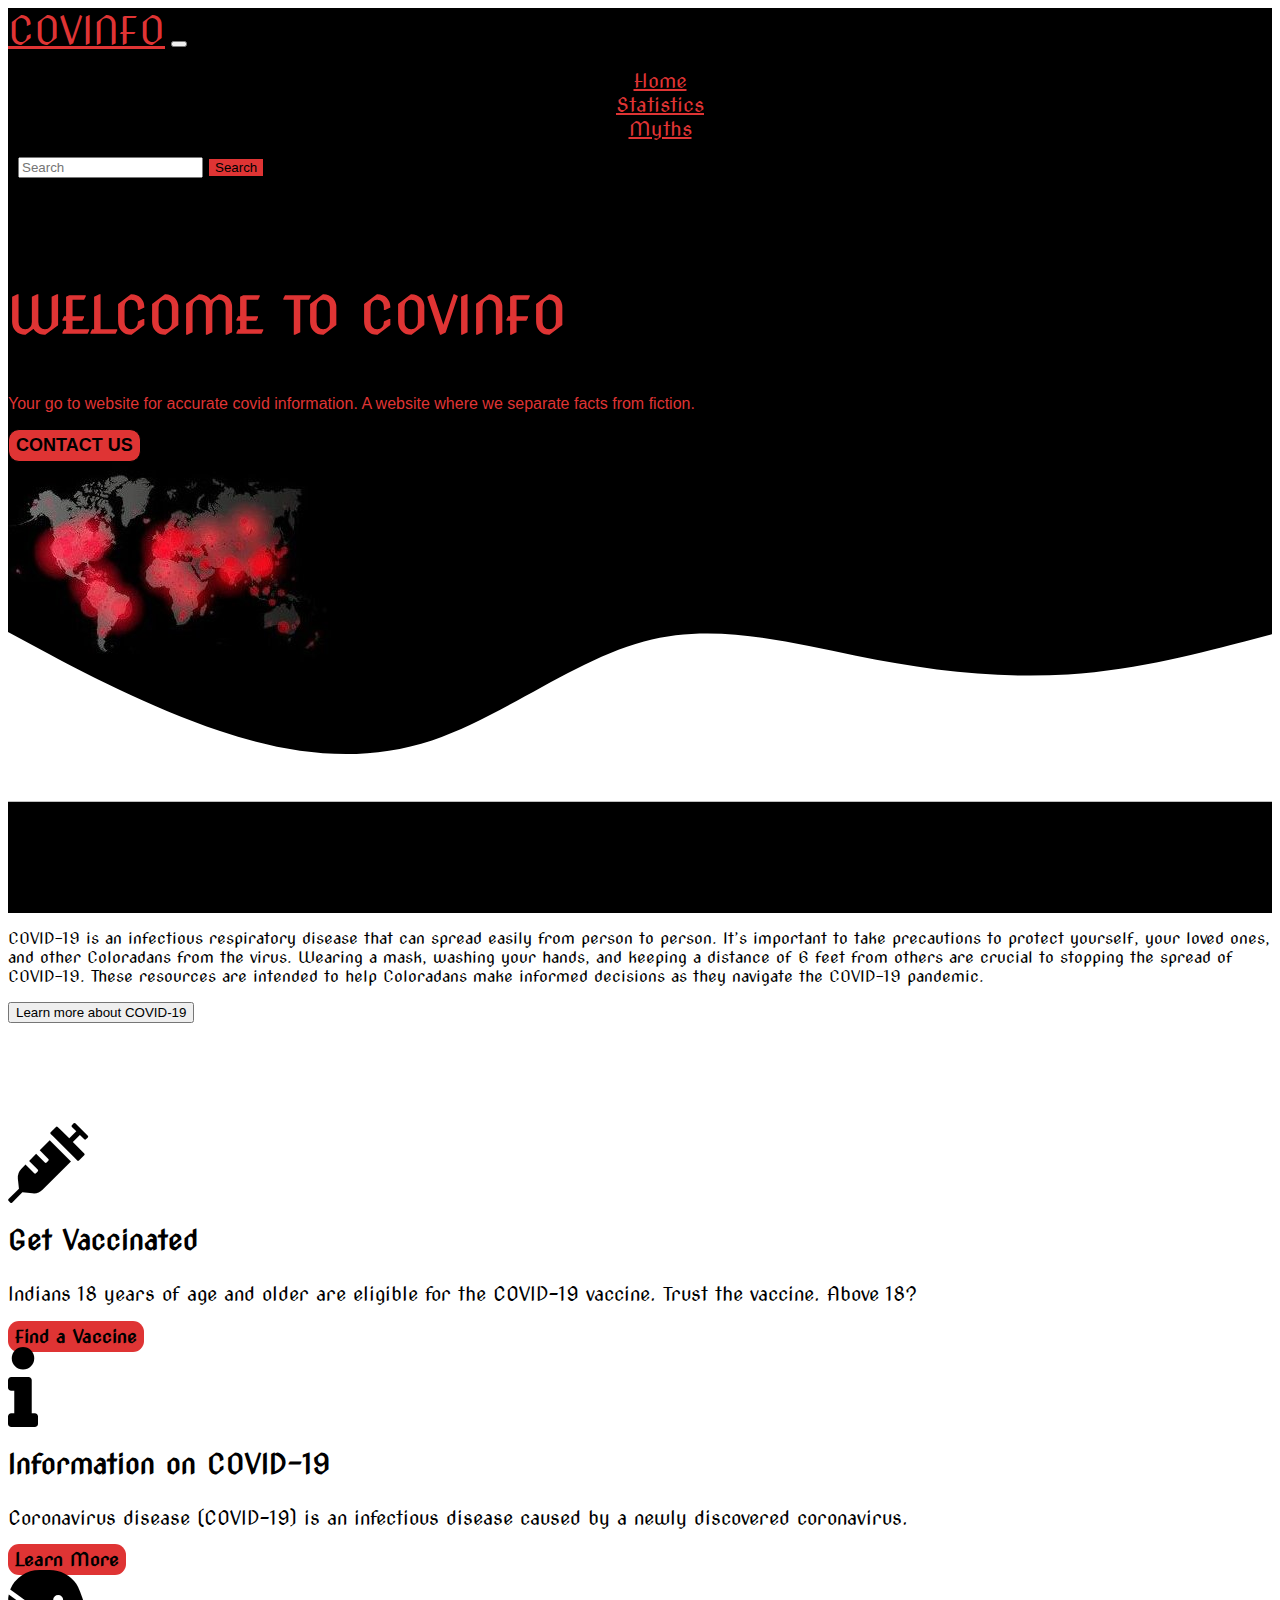
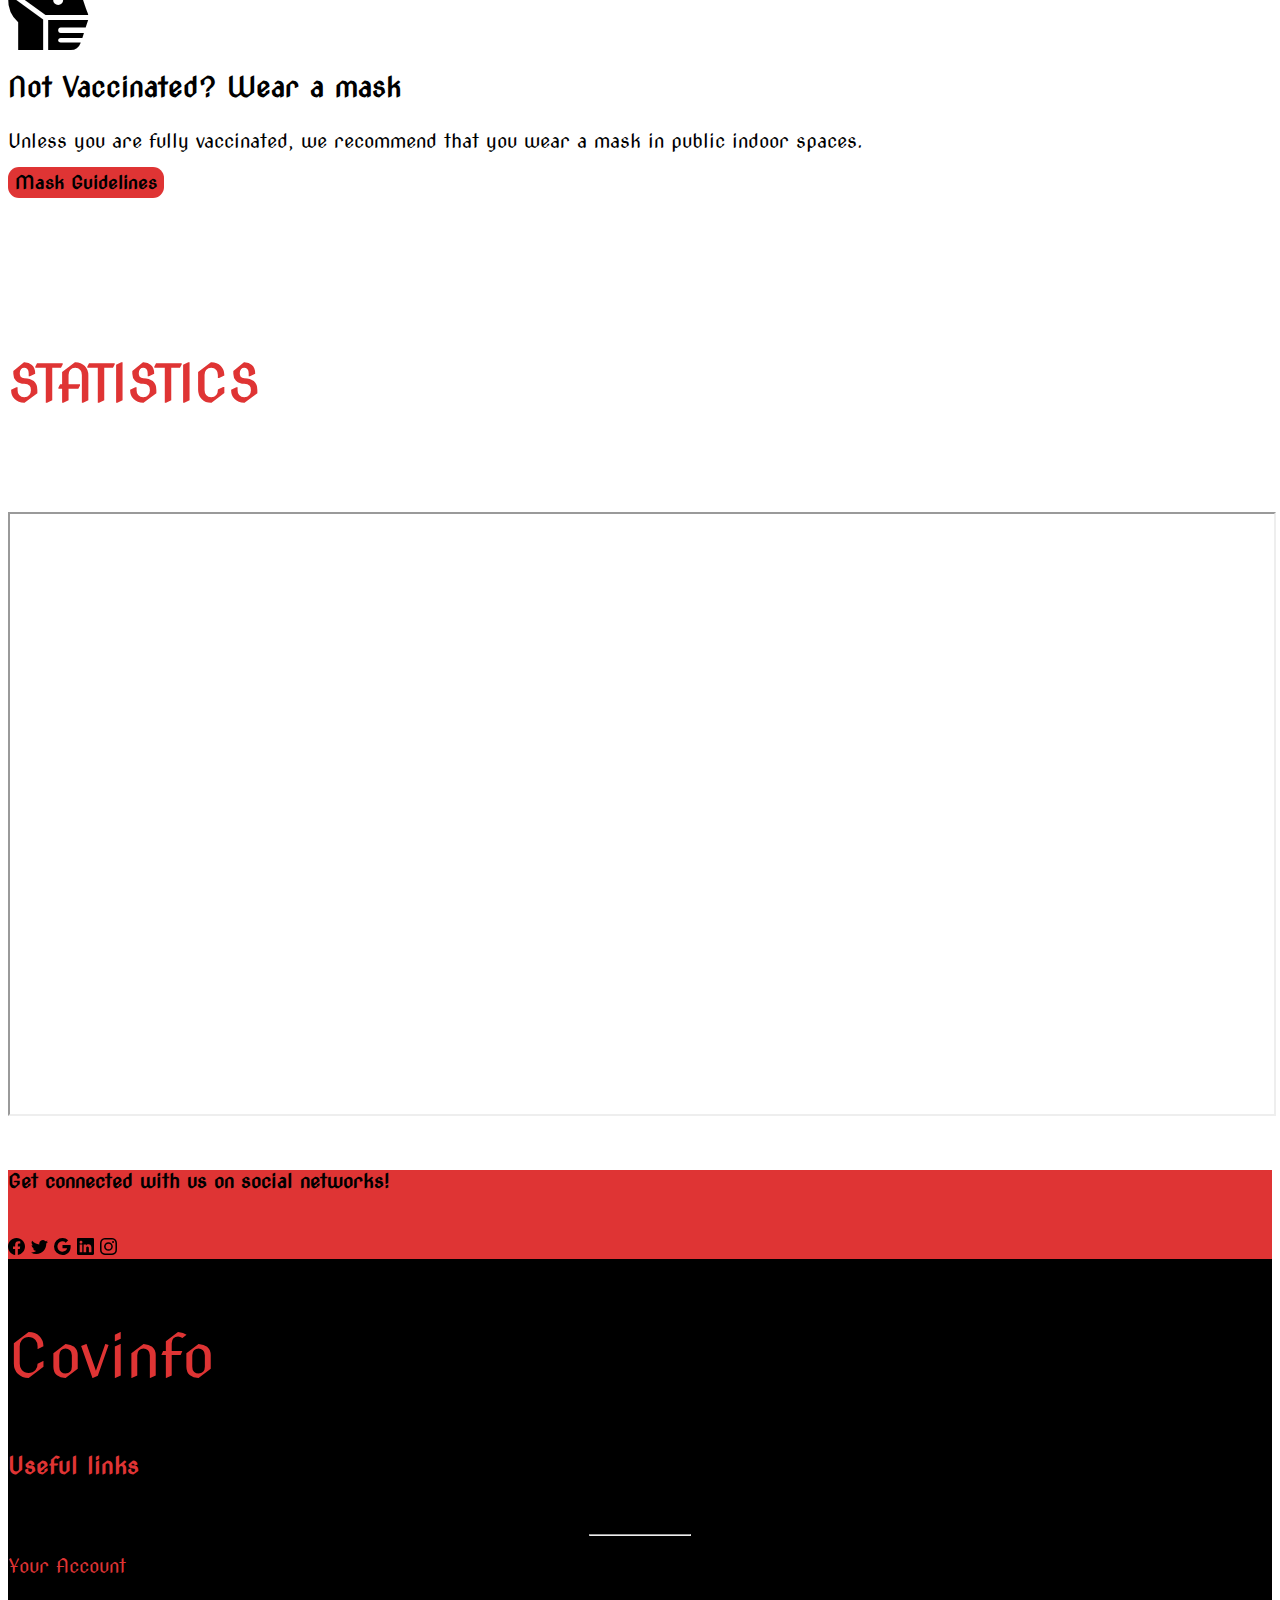
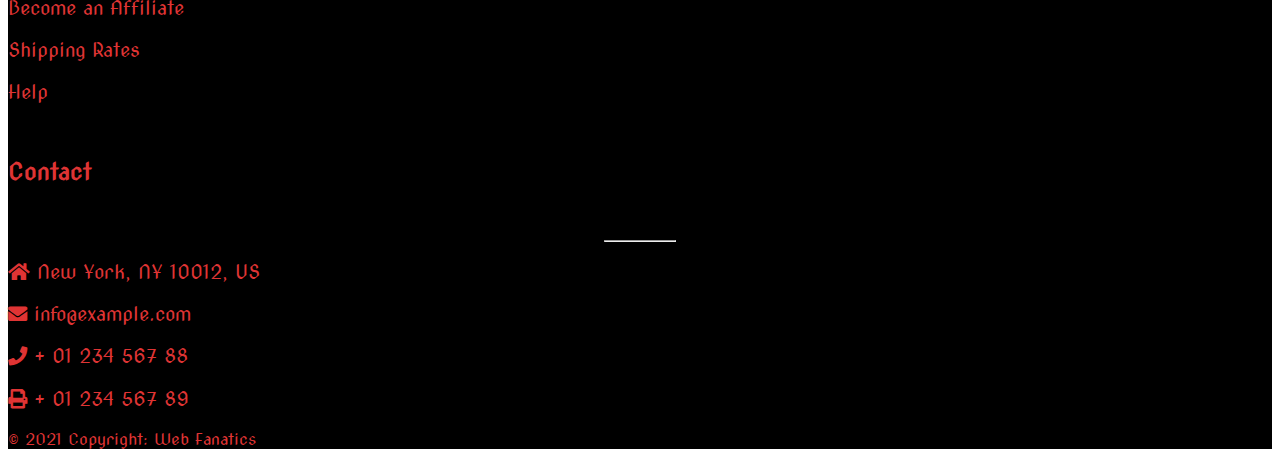
<file: index.html>
<!DOCTYPE html>
<html lang="en">

<head>
  <meta charset="UTF-8">
  <meta name="viewport" content="width=device-width, initial-scale=1.0">
  <meta http-equiv="X-UA-Compatible" content="ie=edge">

  <link href="https://cdn.jsdelivr.net/npm/bootstrap@5.0.1/dist/css/bootstrap.min.css" rel="stylesheet"
    integrity="sha384-+0n0xVW2eSR5OomGNYDnhzAbDsOXxcvSN1TPprVMTNDbiYZCxYbOOl7+AMvyTG2x" crossorigin="anonymous">
  <!-- Bootstrap CSS Style Sheet -->

  <link rel="preconnect" href="https://fonts.googleapis.com">
  <link rel="preconnect" href="https://fonts.gstatic.com" crossorigin>
  <link href="https://fonts.googleapis.com/css2?family=Nova+Cut&display=swap" rel="stylesheet">
  <link href="./fontawesome/css/all.min.css" rel="stylesheet">

  <title>COVINFO</title>
  <link rel="stylesheet" href="css/styles.css">
</head>

<body>
  <nav id="complete-nav" class="navbar navbar-expand-lg navbar-light bg-light">
    <div id="nav-container" class="container-fluid">
      <!-- <img class="logo"
            src="img/coronavirus.jpg"> -->
      <a class="nav-brand navbar-brand" href="#">COVINFO</a>
      <button class="navbar-toggler" type="button" data-bs-toggle="collapse" data-bs-target="#navbarSupportedContent"
        aria-controls="navbarSupportedContent" aria-expanded="false" aria-label="Toggle navigation">
        <span class="navbar-toggler-icon"></span>
      </button>
      <div class="collapse navbar-collapse justify-content-end" id="navbarSupportedContent">
        <ul id="nav-list" class="navbar-nav">
          <li class="nav-item">
            <a class="nav-link active" aria-current="page" href="#">Home</a>
          </li>
          <li class="nav-item">
            <a class="nav-link" href="#">Statistics</a>
          </li>
          <li class="nav-item">
            <a class="nav-link" href="./myths.html">Myths</a>
          </li>
        </ul>
        <form id="search-bar" class="d-flex bootstrap-overrides">
          <input class="form-control me-2" type="search" placeholder="Search" aria-label="Search">
          <button class="btn btn-outline-success" type="submit">Search</button>
        </form>
      </div>
    </div>
  </nav>

  <!-- Main Content -->
  <section id="banner" style="background-color: black;">
    <div class="container">
      <div class="row">
        <div class="col-md-6">
          <p class="title text-center">WELCOME TO COVINFO</p>
          <p class="text-center" style="font-family: Arial, Helvetica, sans-serif;">Your go to website for accurate
            covid information. A website where we separate facts from fiction.</p>
          <div class="text-center">
            <button class="bannerbtn">CONTACT US</button>
          </div>
        </div>
        <div class="col-md-6 bannerimg">
          <div class="one text-center">
            <div class="two px-2 "></div>
            <img src="./bannerimg1.jpg" alt="" class="image-fluid">
          </div>
        </div>
      </div>
    </div>
    </div>
  </section>
  <div class="d-none d-md-block">
    <svg xmlns="http://www.w3.org/2000/svg" viewBox="0 0 1440 320" class="wave">
      <path fill="#fff" fill-opacity="1"
        d="M0,128L40,149.3C80,171,160,213,240,240C320,267,400,277,480,250.7C560,224,640,160,720,138.7C800,117,880,139,960,154.7C1040,171,1120,181,1200,176C1280,171,1360,149,1400,138.7L1440,128L1440,320L1400,320C1360,320,1280,320,1200,320C1120,320,1040,320,960,320C880,320,800,320,720,320C640,320,560,320,480,320C400,320,320,320,240,320C160,320,80,320,40,320L0,320Z">
      </path>
    </svg>
  </div>
  <!-- END OF MAIN CONTENT -->

  <!----INFO---->
  <section id="info" class="container">
    
    <p>COVID-19 is an infectious respiratory disease that can spread easily from person to person. It’s important to
      take precautions to protect yourself, your loved ones, and other Coloradans from the virus. Wearing a mask,
      washing your hands, and keeping a distance of 6 feet from others are crucial to stopping the spread of COVID-19.
      These resources are intended to help Coloradans make informed decisions as they navigate the COVID-19 pandemic.
    </p>
    <div class="text-center">
      <button class="leranbtn">Learn more about COVID-19</button>
    </div>
  </section>
  <!-- END OF INFO -->
  
  <!-- SPECIAL BUTTONS -->
  <div class="tiles row container-fluid text-center">
    <div class="col-md-4" id="vaccine-div">
      <section>
      <div>
        <span><i class="fas fa-syringe fa-5x"></i></span>
        <p class="topic">Get Vaccinated</p>
        <p class="content">Indians 18 years of age and older are eligible for the COVID-19 vaccine. Trust the vaccine. Above 18?</p>
        <a href="https://www.cowin.gov.in/home" target="_blank" class="button">Find a Vaccine</a>
      </div>
    </section>
   </div>
   <div class="col-md-4 " id="info-div">
     <section>
      <span><i class="fas fa-info fa-5x"></i></span>
      <p class="topic">Information on COVID-19</p>
      <p class="content">Coronavirus disease (COVID-19) is an infectious disease caused by a newly discovered coronavirus.</p>
      <a href="https://covid19.telangana.gov.in/about/"target="_blank"  class="button">Learn More</a>
   </section>
   </div>
  <div class="col-md-4" id="mask-div">
    <section>
      <div>
        <span><i class="fas fa-head-side-mask fa-5x"></i></span>
        <p class="topic">Not Vaccinated? Wear a mask</p>
        <p class="content">Unless you are fully vaccinated, we recommend that you wear a mask in public indoor spaces. </p>
        <a href="https://covid19.telangana.gov.in/wp-content/uploads/2021/04/GO-82-Penalty-for-not-wearing-mask.pdf" target="_blank" class="button">Mask Guidelines</a>
      </div>
    </section>
  </div>
</div>
  <!--END OF SPECIAL BUTTONS-->

  
<!--STATISTICS-->
  <div class="container">
    <div class="stats text-center">
      <p>STATISTICS</p>
    </div>
    <iframe src="https://ourworldindata.org/grapher/total-cases-covid-19?tab=map" width="100%" height="600px"
      style="margin-top: 49px;"></iframe>
  </div>
<!--END OF STATISTICS-->

  <!-- Footer -->
  <footer id="foot-er" class="page-footer font-small blue-grey lighten-5">

    <div style="background-color: rgb(223, 52, 52);color: black;">
      <div class="container-fluid">

        <!-- Grid row-->
        <div class="row py-4 d-flex align-items-center">

          <!-- Grid column -->
          <div class="col-md-6 col-lg-5 text-center text-md-left mb-4 mb-md-0">
            <h6 class="mb-0">Get connected with us on social networks!</h6>
          </div>
          <!-- Grid column -->

          <!-- Grid column -->
          <div id="social-icons" class="col-md-6 col-lg-7 text-center text-md-right">

            <!-- Facebook -->
            <svg xmlns="http://www.w3.org/2000/svg" width="17" height="17" fill="currentColor" class="bi bi-facebook"
              viewBox="0 0 16 16">
              <path
                d="M16 8.049c0-4.446-3.582-8.05-8-8.05C3.58 0-.002 3.603-.002 8.05c0 4.017 2.926 7.347 6.75 7.951v-5.625h-2.03V8.05H6.75V6.275c0-2.017 1.195-3.131 3.022-3.131.876 0 1.791.157 1.791.157v1.98h-1.009c-.993 0-1.303.621-1.303 1.258v1.51h2.218l-.354 2.326H9.25V16c3.824-.604 6.75-3.934 6.75-7.951z" />
            </svg>
            <!-- Twitter -->
            <svg xmlns="http://www.w3.org/2000/svg" width="17" height="17" fill="currentColor" class="bi bi-twitter"
              viewBox="0 0 16 16">
              <path
                d="M5.026 15c6.038 0 9.341-5.003 9.341-9.334 0-.14 0-.282-.006-.422A6.685 6.685 0 0 0 16 3.542a6.658 6.658 0 0 1-1.889.518 3.301 3.301 0 0 0 1.447-1.817 6.533 6.533 0 0 1-2.087.793A3.286 3.286 0 0 0 7.875 6.03a9.325 9.325 0 0 1-6.767-3.429 3.289 3.289 0 0 0 1.018 4.382A3.323 3.323 0 0 1 .64 6.575v.045a3.288 3.288 0 0 0 2.632 3.218 3.203 3.203 0 0 1-.865.115 3.23 3.23 0 0 1-.614-.057 3.283 3.283 0 0 0 3.067 2.277A6.588 6.588 0 0 1 .78 13.58a6.32 6.32 0 0 1-.78-.045A9.344 9.344 0 0 0 5.026 15z" />
            </svg>
            <!-- Google +-->
            <svg xmlns="http://www.w3.org/2000/svg" width="17" height="17" fill="currentColor" class="bi bi-google"
              viewBox="0 0 16 16">
              <path
                d="M15.545 6.558a9.42 9.42 0 0 1 .139 1.626c0 2.434-.87 4.492-2.384 5.885h.002C11.978 15.292 10.158 16 8 16A8 8 0 1 1 8 0a7.689 7.689 0 0 1 5.352 2.082l-2.284 2.284A4.347 4.347 0 0 0 8 3.166c-2.087 0-3.86 1.408-4.492 3.304a4.792 4.792 0 0 0 0 3.063h.003c.635 1.893 2.405 3.301 4.492 3.301 1.078 0 2.004-.276 2.722-.764h-.003a3.702 3.702 0 0 0 1.599-2.431H8v-3.08h7.545z" />
            </svg>
            <!--Linkedin -->
            <svg xmlns="http://www.w3.org/2000/svg" width="17" height="17" fill="currentColor" class="bi bi-linkedin"
              viewBox="0 0 16 16">
              <path
                d="M0 1.146C0 .513.526 0 1.175 0h13.65C15.474 0 16 .513 16 1.146v13.708c0 .633-.526 1.146-1.175 1.146H1.175C.526 16 0 15.487 0 14.854V1.146zm4.943 12.248V6.169H2.542v7.225h2.401zm-1.2-8.212c.837 0 1.358-.554 1.358-1.248-.015-.709-.52-1.248-1.342-1.248-.822 0-1.359.54-1.359 1.248 0 .694.521 1.248 1.327 1.248h.016zm4.908 8.212V9.359c0-.216.016-.432.08-.586.173-.431.568-.878 1.232-.878.869 0 1.216.662 1.216 1.634v3.865h2.401V9.25c0-2.22-1.184-3.252-2.764-3.252-1.274 0-1.845.7-2.165 1.193v.025h-.016a5.54 5.54 0 0 1 .016-.025V6.169h-2.4c.03.678 0 7.225 0 7.225h2.4z" />
            </svg>
            <!--Instagram-->
            <svg xmlns="http://www.w3.org/2000/svg" width="17" height="17" fill="currentColor" class="bi bi-instagram"
              viewBox="0 0 16 16">
              <path
                d="M8 0C5.829 0 5.556.01 4.703.048 3.85.088 3.269.222 2.76.42a3.917 3.917 0 0 0-1.417.923A3.927 3.927 0 0 0 .42 2.76C.222 3.268.087 3.85.048 4.7.01 5.555 0 5.827 0 8.001c0 2.172.01 2.444.048 3.297.04.852.174 1.433.372 1.942.205.526.478.972.923 1.417.444.445.89.719 1.416.923.51.198 1.09.333 1.942.372C5.555 15.99 5.827 16 8 16s2.444-.01 3.298-.048c.851-.04 1.434-.174 1.943-.372a3.916 3.916 0 0 0 1.416-.923c.445-.445.718-.891.923-1.417.197-.509.332-1.09.372-1.942C15.99 10.445 16 10.173 16 8s-.01-2.445-.048-3.299c-.04-.851-.175-1.433-.372-1.941a3.926 3.926 0 0 0-.923-1.417A3.911 3.911 0 0 0 13.24.42c-.51-.198-1.092-.333-1.943-.372C10.443.01 10.172 0 7.998 0h.003zm-.717 1.442h.718c2.136 0 2.389.007 3.232.046.78.035 1.204.166 1.486.275.373.145.64.319.92.599.28.28.453.546.598.92.11.281.24.705.275 1.485.039.843.047 1.096.047 3.231s-.008 2.389-.047 3.232c-.035.78-.166 1.203-.275 1.485a2.47 2.47 0 0 1-.599.919c-.28.28-.546.453-.92.598-.28.11-.704.24-1.485.276-.843.038-1.096.047-3.232.047s-2.39-.009-3.233-.047c-.78-.036-1.203-.166-1.485-.276a2.478 2.478 0 0 1-.92-.598 2.48 2.48 0 0 1-.6-.92c-.109-.281-.24-.705-.275-1.485-.038-.843-.046-1.096-.046-3.233 0-2.136.008-2.388.046-3.231.036-.78.166-1.204.276-1.486.145-.373.319-.64.599-.92.28-.28.546-.453.92-.598.282-.11.705-.24 1.485-.276.738-.034 1.024-.044 2.515-.045v.002zm4.988 1.328a.96.96 0 1 0 0 1.92.96.96 0 0 0 0-1.92zm-4.27 1.122a4.109 4.109 0 1 0 0 8.217 4.109 4.109 0 0 0 0-8.217zm0 1.441a2.667 2.667 0 1 1 0 5.334 2.667 2.667 0 0 1 0-5.334z" />
            </svg>
          </div>
          <!-- Grid column -->

        </div>
        <!-- Grid row-->

      </div>
    </div>

    <!-- Footer Links -->
    <div class="container text-center text-md-left mt-5">

      <!-- Grid row -->
      <div class="row mt-3 dark-grey-text">

        <!-- Grid column -->
        <div id="comp-name" class="col-md-3 col-lg-4 col-xl-3 mb-4">

          <!-- Content -->
          <p class="text-uppercase font-weight-bold">Covinfo</p>

        </div>
        <!-- Grid column -->

        <!-- Grid column -->
        <!-- <div class="col-md-2 col-lg-2 col-xl-2 mx-auto mb-4">
        <h6 class="text-uppercase font-weight-bold">Products</h6>
        <hr class="teal accent-3 mb-4 mt-0 d-inline-block mx-auto" style="width: 60px;">
        <p>
          MDBootstrap
        </p>
        <p>
          MDWordPress
        </p>
        <p>
          BrandFlow
        </p>
        <p>
          Bootstrap Angular
        </p>
      </div> -->
        <!-- Grid column -->

        <!-- Grid column -->
        <div class="footer-content col-md-3 col-lg-2 col-xl-2 mx-auto mb-4">

          <!-- Links -->
          <h6 class="text-uppercase font-weight-bold">Useful links</h6>
          <hr class="teal accent-3 mb-4 mt-0 d-inline-block mx-auto" style="width: 100px;">
          <p>
            Your Account
          </p>
          <p>
            Become an Affiliate
          </p>
          <p>
            Shipping Rates
          </p>
          <p>
            Help
          </p>

        </div>
        <!-- Grid column -->

        <!-- Grid column -->
        <div class="footer-content col-md-4 col-lg-3 col-xl-3 mx-auto mb-md-0 mb-4">

          <!-- Links -->
          <h6 class="text-uppercase font-weight-bold">Contact</h6>
          <hr class="teal accent-3 mb-4 mt-0 d-inline-block mx-auto" style="width: 70px;">
          <p>
            <i class="fas fa-home mr-3"></i> New York, NY 10012, US
          </p>
          <p>
            <i class="fas fa-envelope mr-3"></i> info@example.com
          </p>
          <p>
            <i class="fas fa-phone mr-3"></i> + 01 234 567 88
          </p>
          <p>
            <i class="fas fa-print mr-3"></i> + 01 234 567 89
          </p>

        </div>
        <!-- Grid column -->

      </div>
      <!-- Grid row -->

    </div>
    <!-- Footer Links -->

    <!-- Copyright -->
    <div id="copyr" class="footer-copyright text-center text-black-50 py-3">© 2021 Copyright:
      <span> Web Fanatics</span>
    </div>
    <!-- Copyright -->

  </footer>
  <!-- Footer -->


  <!-- Popper and JS plugins -->
  <script src="https://cdn.jsdelivr.net/npm/@popperjs/core@2.9.2/dist/umd/popper.min.js"
    integrity="sha384-IQsoLXl5PILFhosVNubq5LC7Qb9DXgDA9i+tQ8Zj3iwWAwPtgFTxbJ8NT4GN1R8p"
    crossorigin="anonymous"></script>
  <script src="https://cdn.jsdelivr.net/npm/bootstrap@5.0.1/dist/js/bootstrap.min.js"
    integrity="sha384-Atwg2Pkwv9vp0ygtn1JAojH0nYbwNJLPhwyoVbhoPwBhjQPR5VtM2+xf0Uwh9KtT"
    crossorigin="anonymous"></script>
</body>

</html>
</file>
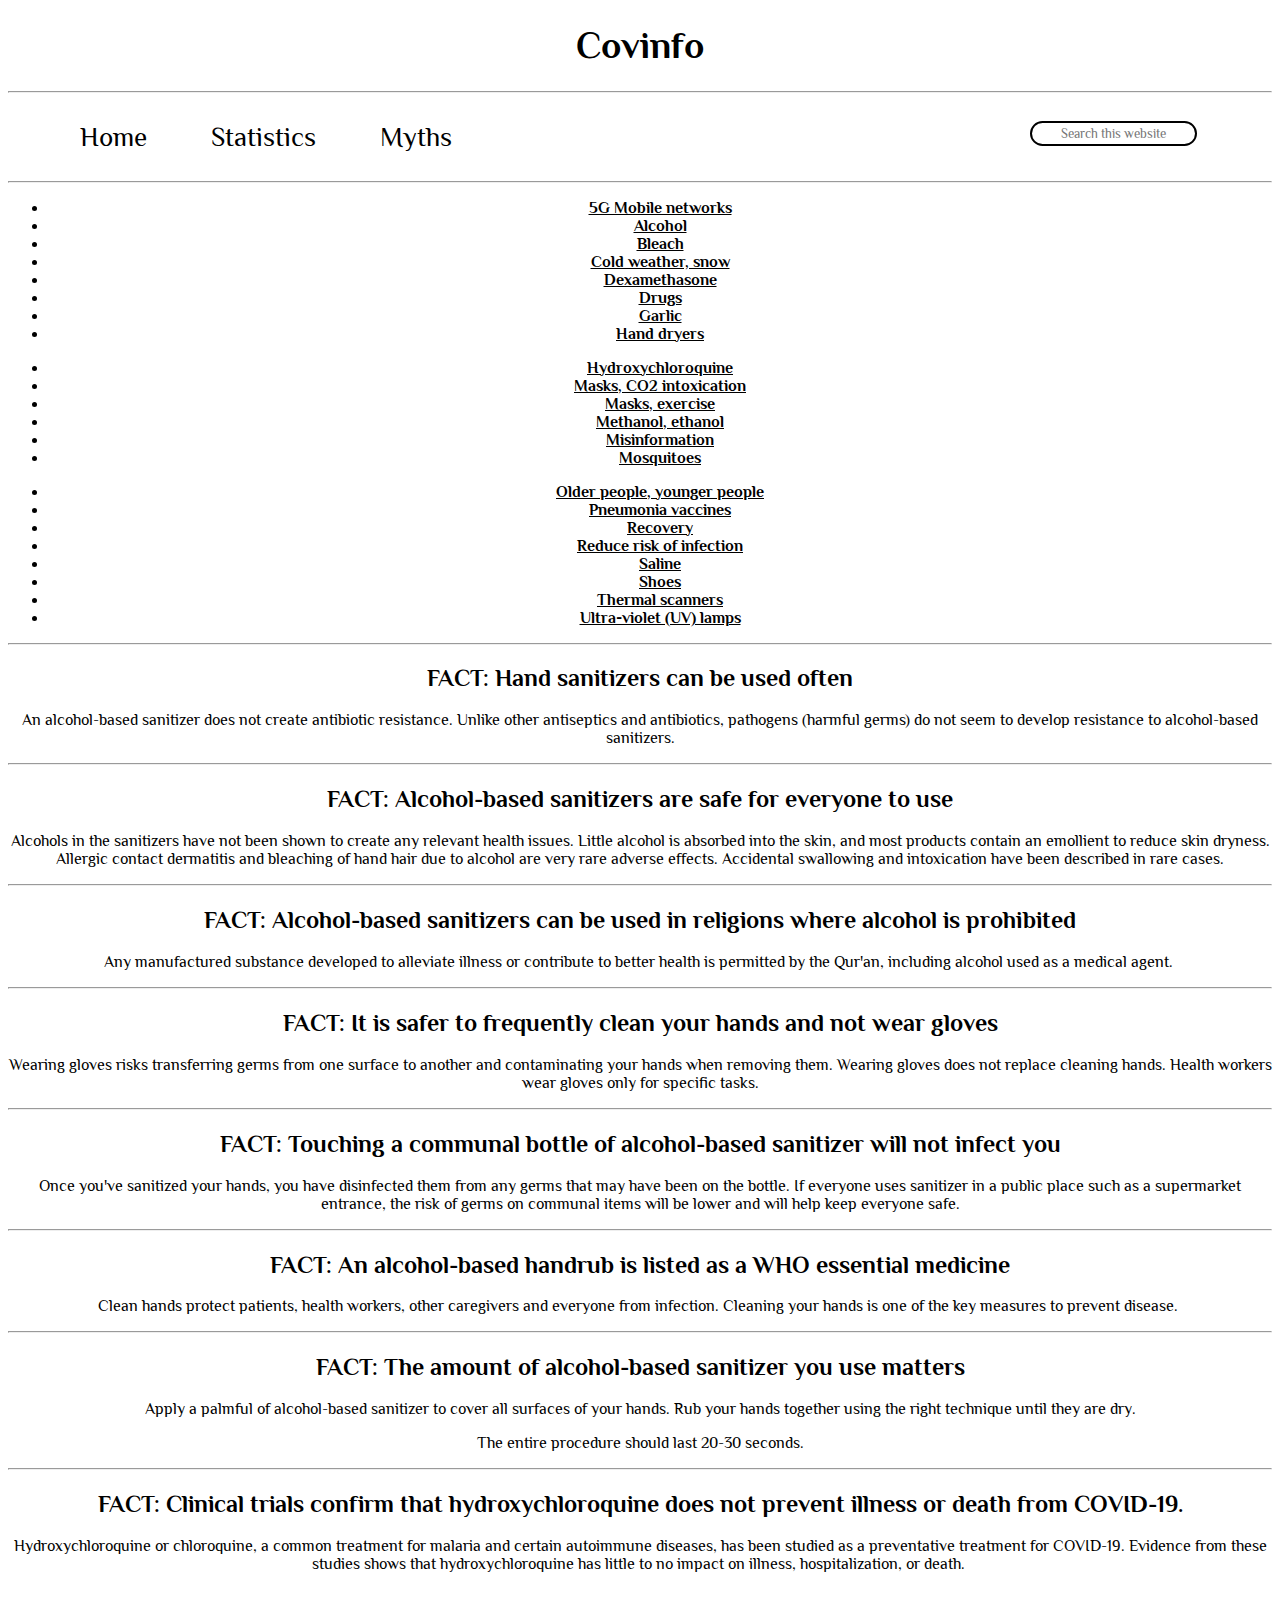
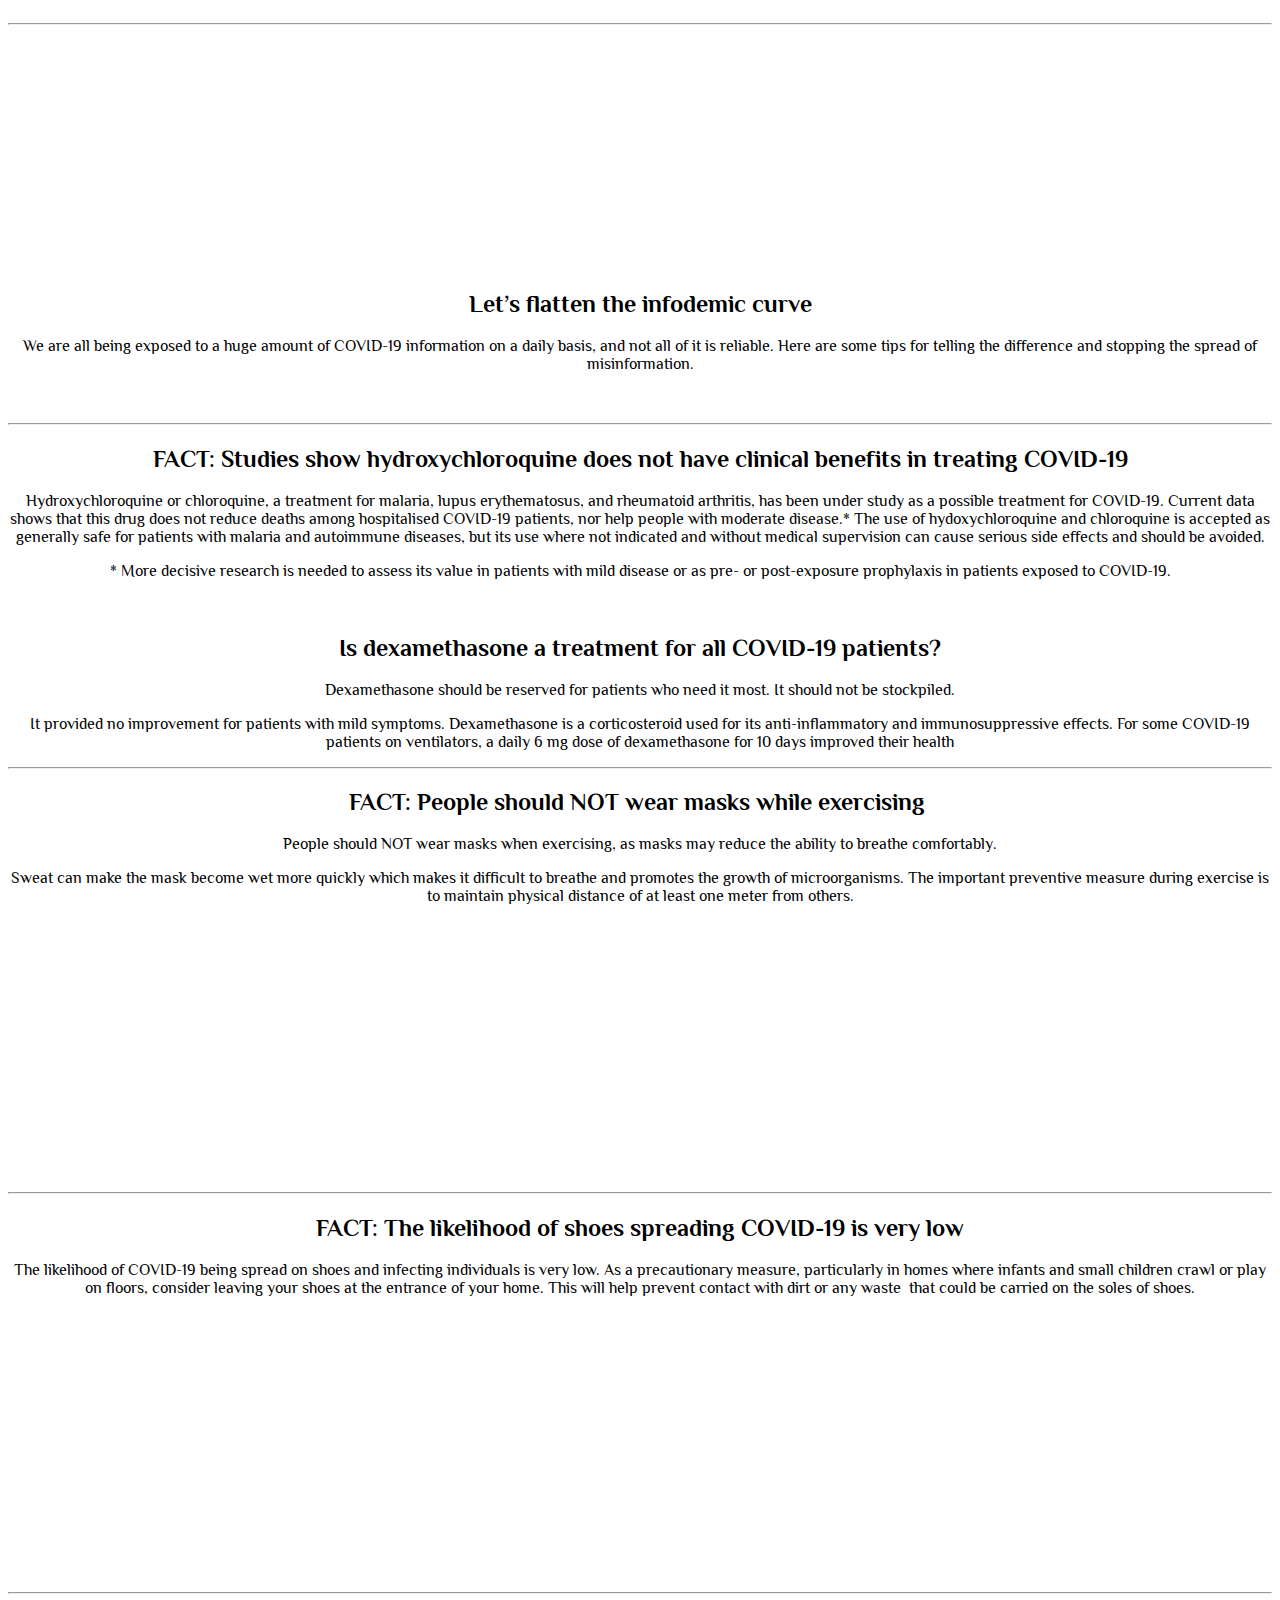
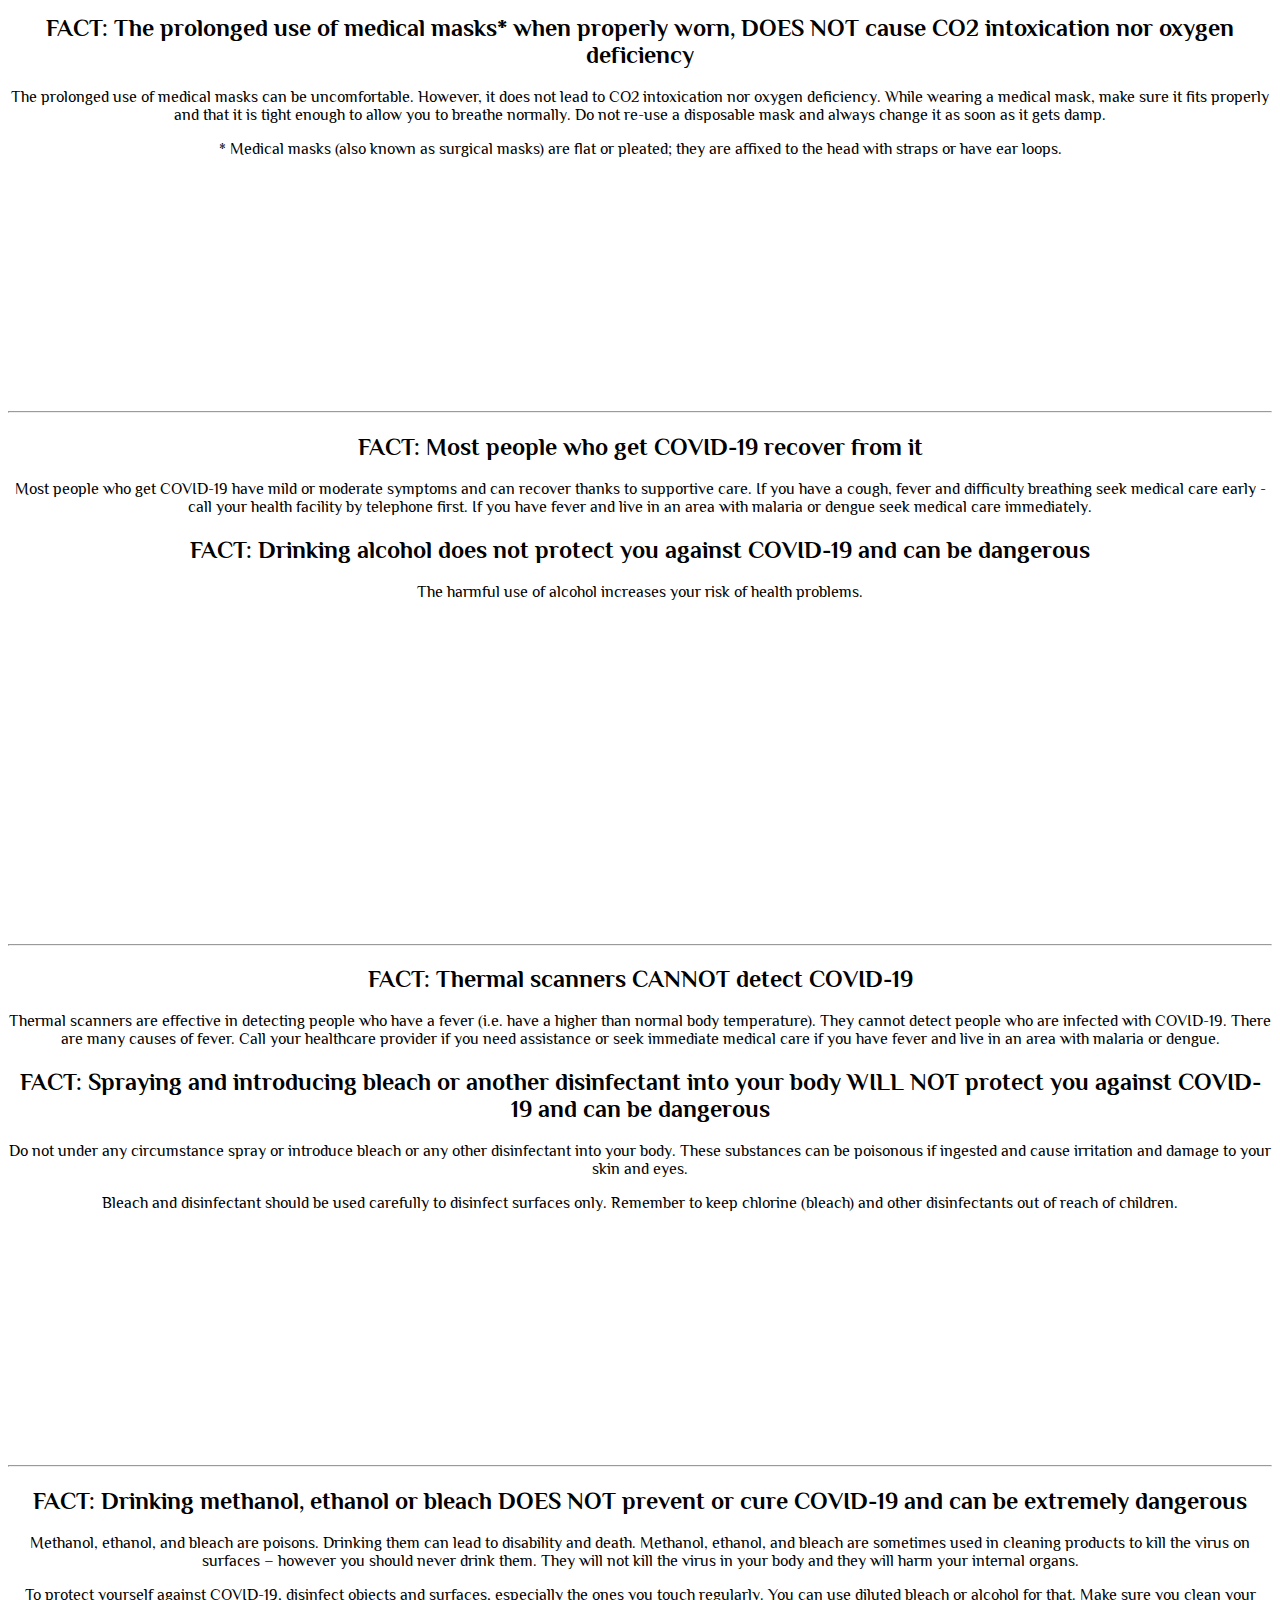
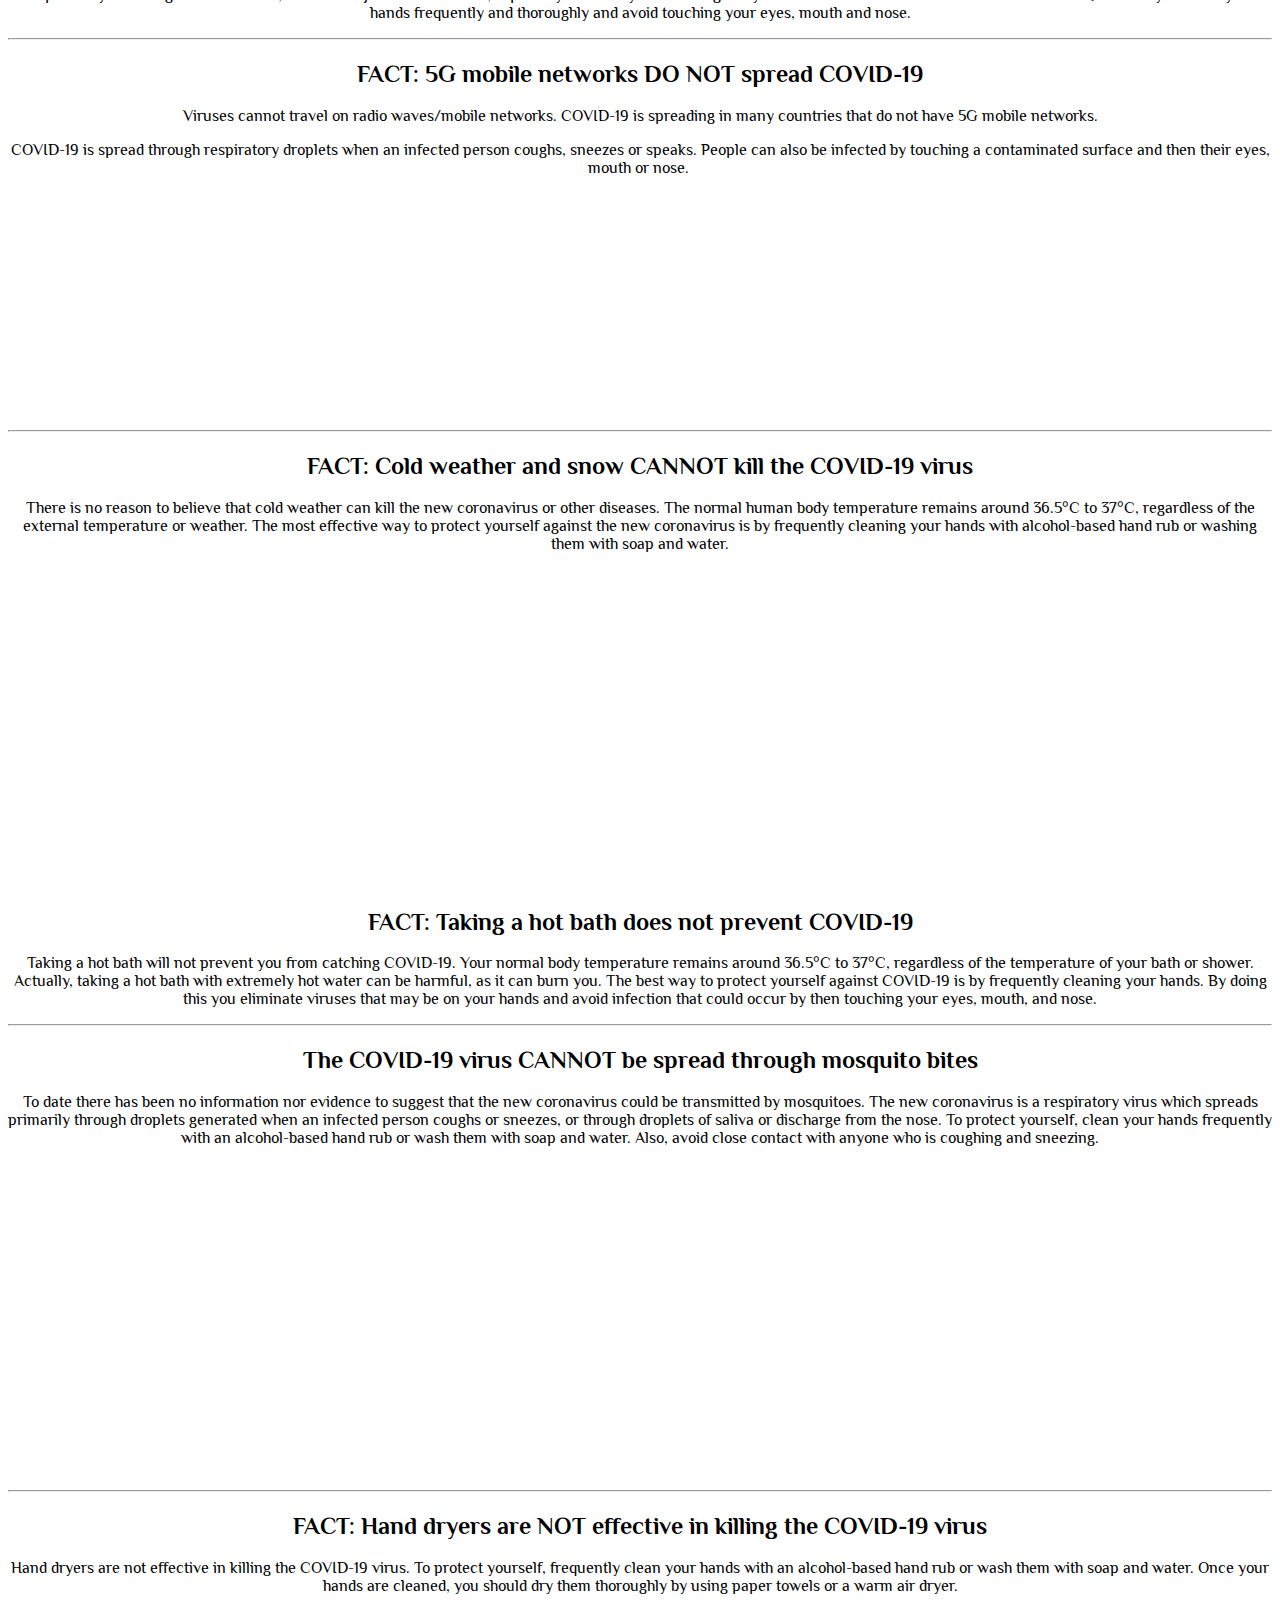
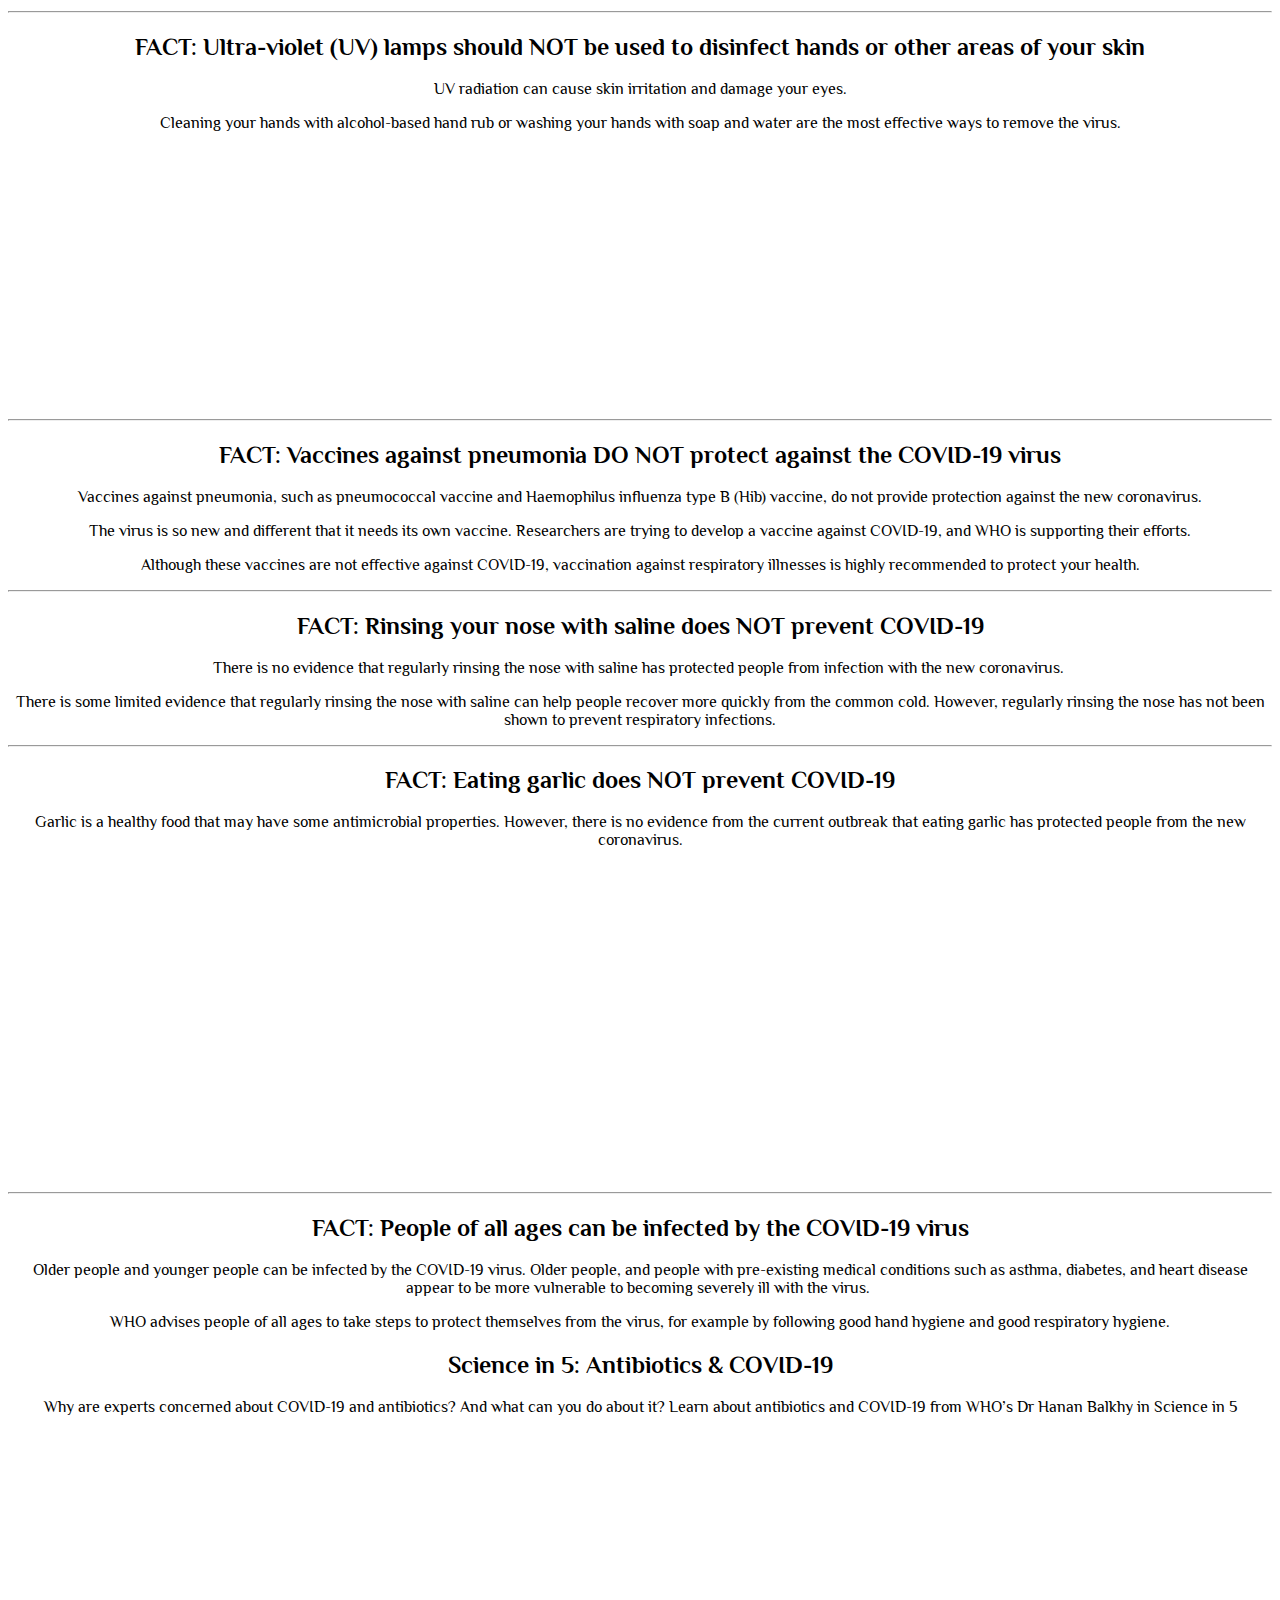
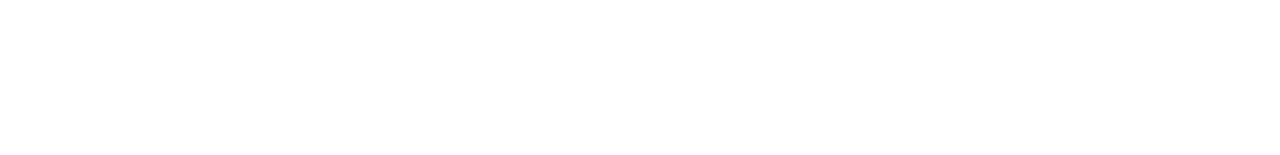
<file: myths.html>
<!DOCTYPE html>
<html lang="en">

<head>
    <meta charset="UTF-8">
    <meta http-equiv="X-UA-Compatible" content="IE=edge">
    <meta name="viewport" content="width=device-width, initial-scale=1.0">
    <link rel="preconnect" href="https://fonts.googleapis.com">
    <link rel="preconnect" href="https://fonts.gstatic.com" crossorigin>
    <link href="https://fonts.googleapis.com/css2?family=Nova+Cut&display=swap" rel="stylesheet">
    <link rel="stylesheet" href="css/styles.css">
    <link href="https://fonts.googleapis.com/css2?family=Baloo+Bhai+2&display=swap" rel="stylesheet">
    <link href="https://fonts.googleapis.com/css2?family=Philosopher&display=swap" rel="stylesheet">
    
    <link rel="stylesheet" href="css/styles.css">
    <title>Myths</title>
    <style>
        * {
            font-family: 'Philosopher', sans-serif;
            background-color: white;
            color: black;
            text-align: center; 

        }
        body{
            font-family: 'Bebas Neue', cursive;
            
        }


        .navbar {
            background-color:cadetblue;
            border-radius: 2px solid black;

        }

        .navbar ul {
            overflow: auto;
        }

        .navbar li {
            float: left;
            list-style: none;
            margin: 13px 20px;

        }

        .navbar li a {
            padding: 12px;
            text-decoration: none;
            color: black;
            font-size: 27px;
        }

        .navbar li a:hover {
            color: red;
        }

        .search {
            float: right;
            color: white;
            padding: 12px 75px;
        }

        .navbar input {
            border: 2px solid black;
            border-radius: 14px;
            padding: 3px 17px;
            width: 129px;
        }


    </style>
</head>


<body>
    <h1 style="font-size: 37px;"> Covinfo </h1>
    <hr>
    <header>
        <nav class="navbar">
            <ul>
                <li><a href="/index.html" target = "blank">Home</a></li>
                <li><a href="#">Statistics</a></li>
                <li><a href="#">Myths</a></li>
                <div class="search">
                    <input type="text" name="search" id="search" placeholder="Search this website">
                </div>
            </ul>
        </nav>
    </header>
    <hr>
    <div class="mythss">


        <div class="row" data-sf-element="Row">
            <div id="PageContent_C003_Col00" class="sf_colsIn col-md-1 empty" data-sf-element="Column 1"
                data-placeholder-label="Column 1"></div>
            <div id="PageContent_C003_Col01" class="sf_colsIn col-md-10" data-sf-element="Column 2"
                data-placeholder-label="Column 2">
                <div class="row" data-sf-element="Row">
                    <div id="PageContent_C148_Col00" class="sf_colsIn col-md-6" data-sf-element="Column 1"
                        data-placeholder-label="Column 1">


                        <div class="sf-content-block content-block">
                            <div>

                            </div>

                        </div>

                    </div>
                    <div id="PageContent_C148_Col01" class="sf_colsIn col-md-6" data-sf-element="Column 2"
                        data-placeholder-label="Column 2">


                        <div class="list-view matching-height highlight-widget title-only bg-light">
                            <div class="list-view--item highlight-widget--content matching-height--item" style="">
                                <a href="https://www.who.int/campaigns/connecting-the-world-to-combat-coronavirus/how-to-report-misinformation-online"
                                    class="link-container" aria-label="How to report misinformation" role="link">
                                    <div class="info">
                                        <div class="flex-row">
                                            <div class="flex-col flex-col-12">
                                            </div>
                                        </div>

                                    </div>

                                </a>
                            </div>
                        </div>

                    </div>
                </div>
                <div class="row" data-sf-element="Row">
                    <div id="PageContent_C127_Col00" class="sf_colsIn col-md-4" data-sf-element="Column 1"
                        data-placeholder-label="Column 1">


                        <div class="sf-content-block content-block">
                            <div>
                                <ul>
                                    <li><a data-sf-ec-immutable="" href="#5g"><strong>5G Mobile networks</strong></a>
                                    </li>
                                    <li><strong><a data-sf-ec-immutable="" href="#alcohol">Alcohol</a></strong></li>

                                    <li><strong><a data-sf-ec-immutable="" href="#bleach">Bleach</a></strong></li>
                                    <li><strong><a data-sf-ec-immutable="" href="#cold-weather">Cold weather,
                                                snow</a></strong></li>
                                    <li><strong><a
                                                href="/emergencies/diseases/novel-coronavirus-2019/advice-for-public/myth-busters#dexamethasone">Dexamethasone</a></strong>
                                    </li>
                                    <li><strong><a data-sf-ec-immutable="" href="#drugs">Drugs</a></strong></li>
                                    <li><strong><a data-sf-ec-immutable="" href="#garlic">Garlic</a></strong></li>
                                    <li><strong><a data-sf-ec-immutable="" href="#hand-dryers">Hand dryers</a></strong>
                                    </li>

                                    </li>
                                </ul>
                            </div>

                        </div>

                    </div>
                    <div id="PageContent_C127_Col01" class="sf_colsIn col-md-4" data-sf-element="Column 2"
                        data-placeholder-label="Column 2">


                        <div class="sf-content-block content-block">
                            <div>
                                <p></p>
                                <p></p>
                                <ul>



                                    <li><strong><a data-sf-ec-immutable=""
                                                href="#chloroquine">Hydroxychloroquine</a></strong></li>
                                    <li><strong><a data-sf-ec-immutable="" href="#oxygen">Masks, CO2
                                                intoxication</a></strong></li>
                                    <li><strong><a data-sf-ec-immutable="" href="#exercising">Masks,
                                                exercise</a></strong>
                                    </li>
                                    <li><strong><a data-sf-ec-immutable="" href="#methanol">Methanol,
                                                ethanol</a></strong>
                                    </li>
                                    <li><strong><a
                                                href="/emergencies/diseases/novel-coronavirus-2019/advice-for-public/myth-busters#misinformation">Misinformation</a></strong>
                                    </li>
                                    <li><strong><a data-sf-ec-immutable=""
                                                href="#mosquito-bites">Mosquitoes</a></strong>
                                    </li>
                                </ul>
                                <p></p>
                                <p></p>
                            </div>

                        </div>

                    </div>
                    <div id="PageContent_C127_Col02" class="sf_colsIn col-md-4" data-sf-element="Column 3"
                        data-placeholder-label="Column 3">


                        <div class="sf-content-block content-block">
                            <div>
                                <ul>
                                    <li><strong><a data-sf-ec-immutable="" href="#older-people">Older people, younger
                                                people</a></strong></li>
                                    <li><strong><a data-sf-ec-immutable="" href="#vaccines">Pneumonia
                                                vaccines</a></strong>
                                    </li>
                                    <li><strong><a data-sf-ec-immutable="" href="#recovery">Recovery</a></strong></li>
                                    <li><strong></strong><a
                                            href="/emergencies/diseases/novel-coronavirus-2019/advice-for-public/myth-busters#infection"><strong>Reduce
                                                risk of infection</strong></a></li>
                                    <li><strong><a data-sf-ec-immutable="" href="#saline">Saline</a></strong></li>
                                    <li><strong><a data-sf-ec-immutable="" href="#shoes">Shoes</a></strong></li>

                                    </li>


                                    <li><strong><a data-sf-ec-immutable="" href="#thermal-scanners">Thermal
                                                scanners</a></strong></li>
                                    <li><strong><a data-sf-ec-immutable="" href="#uv">Ultra-violet (UV)
                                                lamps</a></strong>
                                    </li>

                                </ul>
                            </div>

                        </div>

                    </div>
                </div>
                <hr>


                <div class="sf-content-block content-block">
                    <div>
                        <h2>FACT: Hand sanitizers can be used often</h2>
                        <p>An alcohol-based sanitizer does not create antibiotic resistance. Unlike other antiseptics
                            and
                            antibiotics, pathogens (harmful germs) do not seem to develop resistance to alcohol-based
                            sanitizers. </p>
                    </div>
                    <hr>
                </div>


                <div class="sf-content-block content-block">
                    <div>
                        <h2>FACT: Alcohol-based sanitizers are safe for everyone to use</h2>
                        <p>Alcohols in the sanitizers have not been shown to create any relevant health issues. Little
                            alcohol is absorbed into the skin, and most products contain an emollient to reduce skin
                            dryness. Allergic contact dermatitis and bleaching of hand hair due to alcohol are very rare
                            adverse effects. Accidental swallowing and intoxication have been described in rare cases.
                        </p>
                    </div>
                    <hr>
                </div>


                <div class="sf-content-block content-block">
                    <div>
                        <h2>FACT: Alcohol-based sanitizers can be used in religions where alcohol is prohibited</h2>
                        <p>Any manufactured substance developed to alleviate illness or contribute to better health is
                            permitted by the Qur'an, including alcohol used as a medical agent.&nbsp;</p>
                    </div>
                    <hr>
                </div>


                <div class="row" data-sf-element="Row">
                    <div id="PageContent_C156_Col00" class="sf_colsIn col-md-12" data-sf-element="Column 1"
                        data-placeholder-label="Column 1">


                        <div class="sf-content-block content-block">
                            <div>
                                <h2>FACT: It is safer to frequently clean your hands and not wear gloves</h2>
                                <p>Wearing gloves risks transferring germs from one surface to another and contaminating
                                    your hands when removing them. Wearing gloves does not replace cleaning hands.
                                    Health
                                    workers wear gloves only for specific tasks. </p>
                            </div>
                            <hr>
                        </div>



                        <div class="sf-content-block content-block">
                            <div>
                                <h2>FACT: Touching a communal bottle of alcohol-based sanitizer will not infect you</h2>
                                <p>Once you've sanitized your hands, you have disinfected them from any germs that may
                                    have
                                    been on the bottle. If everyone uses sanitizer in a public place such as a
                                    supermarket
                                    entrance, the risk of germs on communal items will be lower and will help keep
                                    everyone
                                    safe. </p>
                            </div>
                            <hr>
                        </div>




                        <div class="sf-content-block content-block">
                            <div>
                                <h2>FACT: An alcohol-based handrub is listed as a WHO essential medicine</h2>
                                <p>Clean hands protect patients, health workers, other caregivers and everyone from
                                    infection. Cleaning your hands is one of the key measures to prevent disease.&nbsp;
                                </p>
                            </div>
                            <hr>
                        </div>




                        <div class="sf-content-block content-block">
                            <div>
                                <h2>FACT: The amount of alcohol-based sanitizer you use matters</h2>
                                <p>Apply a palmful of alcohol-based sanitizer to cover all surfaces of your hands. Rub
                                    your
                                    hands together using the right technique until they are dry.</p>
                                <p>The entire procedure should last 20-30 seconds. </p>
                            </div>
                            <hr>
                        </div>





                        <div class="sf-content-block content-block">
                            <div>
                                <h2 id="misinformation" name="misinformation">FACT: Clinical trials confirm that
                                    hydroxychloroquine does not prevent illness or death from COVID-19.</h2>
                                <p>Hydroxychloroquine or chloroquine, a common treatment for malaria and certain
                                    autoimmune
                                    diseases, has been studied as a preventative treatment for COVID-19. Evidence from
                                    these
                                    studies shows that hydroxychloroquine has little to no impact on illness,
                                    hospitalization, or death.&nbsp;</p>
                                <p>&nbsp;</p>
                            </div>
                            <hr>
                        </div>

                        <div class="row" data-sf-element="Row">
                            <div id="PageContent_C210_Col00" class="sf_colsIn col-md-6" data-sf-element="Column 1"
                                data-placeholder-label="Column 1">


                            </div>
                            <div id="PageContent_C210_Col01" class="sf_colsIn col-md-6" data-sf-element="Column 2"
                                data-placeholder-label="Column 2">


                                <div class="sf-content-block content-block">
                                    <div>
                                        <p><iframe src="https://www.youtube.com/embed/XJC1f7F4qtc"
                                                allow="accelerometer; autoplay; clipboard-write; encrypted-media; gyroscope; picture-in-picture"
                                                allowfullscreen="" title="WHO's Science in 5 on COVID-19 - Ventilation"
                                                width="560" height="225" frameborder="0">&nbsp;</iframe></p>
                                    </div>

                                </div>

                            </div>
                        </div>



                        <div class="sf-content-block content-block">
                            <div>
                                <h2 id="misinformation" name="misinformation">Let’s flatten the infodemic curve</h2>
                                <p>We are all being exposed to a huge amount of COVID-19 information on a daily basis,
                                    and
                                    not all of it is reliable. Here are some tips for telling the difference and
                                    stopping
                                    the spread of misinformation.</p>
                                <p>&nbsp;</p>
                            </div>
                            <hr>
                        </div>





                        <div class="row" data-sf-element="Row">
                            <div id="PageContent_C157_Col00" class="sf_colsIn col-md-12" data-sf-element="Column 1"
                                data-placeholder-label="Column 1">
                                <div class="row" data-sf-element="Row">
                                    <div id="PageContent_C158_Col00" class="sf_colsIn col-md-12"
                                        data-sf-element="Column 1" data-placeholder-label="Column 1">


                                        <div class="sf-content-block content-block">
                                            <div>
                                                <h2 id="hydroxychloroquine" name="hydroxychloroquine">FACT: Studies show
                                                    hydroxychloroquine does not have clinical benefits in treating
                                                    COVID-19</h2>
                                                <p>Hydroxychloroquine or chloroquine, a treatment for malaria, lupus
                                                    erythematosus,
                                                    and rheumatoid arthritis, has been under study as a possible
                                                    treatment for
                                                    COVID-19. Current data shows that this drug does not reduce deaths
                                                    among
                                                    hospitalised COVID-19
                                                    patients, nor help people with moderate disease.*&nbsp;The use of
                                                    hydoxychloroquine and chloroquine is accepted as generally safe for
                                                    patients
                                                    with malaria and autoimmune diseases, but its use where not
                                                    indicated and
                                                    without medical supervision can
                                                    cause serious side effects and should be avoided.</p>
                                                <p>* More decisive research is needed to assess its value in patients
                                                    with mild
                                                    disease or as pre- or post-exposure prophylaxis in patients exposed
                                                    to COVID-19.
                                                </p>
                                                <p>&nbsp;</p>
                                            </div>

                                        </div>


                                        <div class="sf-content-block content-block">
                                            <div>
                                                <h2 id="dexamethasone" name="dexamethasone">Is dexamethasone a treatment
                                                    for all
                                                    COVID-19 patients?
                                                    <o:p></o:p>
                                                </h2>
                                                <p>Dexamethasone should be reserved for patients who need it most. It
                                                    should not be
                                                    stockpiled.
                                                    <o:p></o:p>
                                                </p>
                                                <p>It provided no improvement for patients with mild
                                                    symptoms.&nbsp;Dexamethasone is
                                                    a corticosteroid used for its anti-inflammatory and
                                                    immunosuppressive
                                                    effects.&nbsp;For some COVID-19 patients on ventilators, a daily 6
                                                    mg dose of
                                                    dexamethasone for 10
                                                    days improved their health
                                                    <o:p></o:p>
                                                </p>
                                            </div>
                                            <hr>
                                        </div>






                                        <div class="sf-content-block content-block">
                                            <div>
                                                <h2 id="exercise" name="exercise">FACT: People should NOT wear masks
                                                    while
                                                    exercising&nbsp; </h2>
                                                <o:p></o:p>
                                                <p>People should NOT wear masks when exercising, as masks may reduce the
                                                    ability&nbsp;to&nbsp;breathe comfortably.
                                                    <o:p></o:p>
                                                </p>
                                                <p>Sweat can make the mask become wet more quickly which makes it
                                                    difficult to
                                                    breathe and promotes the growth of microorganisms.&nbsp;The
                                                    important preventive
                                                    measure during exercise is to maintain physical distance of at least
                                                    one meter
                                                    from others.
                                                    <o:p></o:p>
                                                </p>
                                                <p>&nbsp;</p>
                                            </div>

                                        </div>
                                        <div class="row" data-sf-element="Row">
                                            <div id="PageContent_C140_Col00" class="sf_colsIn col-md-6"
                                                data-sf-element="Column 1" data-placeholder-label="Column 1">



                                            </div>
                                            <div id="PageContent_C140_Col01" class="sf_colsIn col-md-6"
                                                data-sf-element="Column 2" data-placeholder-label="Column 2">


                                                <div class="sf-content-block content-block">
                                                    <div><iframe src="https://www.youtube.com/embed/1_AxGswGnno"
                                                            allow="accelerometer; autoplay; encrypted-media; gyroscope; picture-in-picture"
                                                            title="People should NOT wear masks while exercising"
                                                            width="560" height="225" frameborder="0"></iframe></div>

                                                </div>

                                            </div>
                                        </div>



                                        <div class="list-view matching-height highlight-widget title-only bg-light">
                                            <div class="list-view--item highlight-widget--content matching-height--item"
                                                style="">
                                                <a href="https://www.who.int/images/default-source/health-topics/coronavirus/myth-busters/mythbuster---masks-and-exercise.png"
                                                    class="link-container" aria-label="Download and share" role="link">
                                                    <div class="info">
                                                        <div class="flex-row">
                                                            <div class="flex-col flex-col-12">
                                                            </div>
                                                        </div>



                                                    </div>

                                                </a>
                                            </div>
                                        </div>
                                        <hr>
                                    </div>
                                </div>

                                <div class="row" data-sf-element="Row">
                                    <div id="PageContent_C159_Col00" class="sf_colsIn col-md-12"
                                        data-sf-element="Column 1" data-placeholder-label="Column 1">


                                        <div class="sf-content-block content-block">
                                            <div>
                                                <h2 id="shoes" name="shoes"><strong>FACT: The likelihood of shoes
                                                        spreading COVID-19 is very
                                                        low</strong></h2>
                                                <p>The likelihood of COVID-19 being spread on shoes and infecting
                                                    individuals is very low.
                                                    As a precautionary measure, particularly in homes where infants and
                                                    small children crawl
                                                    or play on floors, consider leaving your shoes at the entrance of
                                                    your home.
                                                    This will help prevent contact with dirt or any waste &nbsp;that
                                                    could be carried on the
                                                    soles of shoes.</p>
                                                <p>&nbsp;</p>
                                            </div>

                                        </div>
                                        <div class="row" data-sf-element="Row">
                                            <div id="PageContent_C142_Col00" class="sf_colsIn col-md-6"
                                                data-sf-element="Column 1" data-placeholder-label="Column 1">



                                            </div>
                                            <div id="PageContent_C142_Col01" class="sf_colsIn col-md-6"
                                                data-sf-element="Column 2" data-placeholder-label="Column 2">


                                                <div class="sf-content-block content-block">
                                                    <div><iframe src="https://www.youtube.com/embed/yLSHNV4pSwc"
                                                            allow="accelerometer; autoplay; encrypted-media; gyroscope; picture-in-picture"
                                                            title="The likelihood of shoes spreading COVID-19 is very low"
                                                            width="560" height="225" frameborder="0"></iframe></div>

                                                </div>

                                            </div>
                                        </div>



                                        <div class="list-view matching-height highlight-widget title-only bg-light">
                                            <div class="list-view--item highlight-widget--content matching-height--item"
                                                style="">
                                                <a href="https://www.who.int/images/default-source/health-topics/coronavirus/myth-busters/mythbusters---shoes.png"
                                                    class="link-container" aria-label="Download and share" role="link">
                                                    <div class="info">
                                                        <div class="flex-row">
                                                            <div class="flex-col flex-col-12">
                                                            </div>
                                                        </div>

                                                        <p class="heading text-underline"></p>

                                                    </div>

                                                </a>
                                            </div>
                                        </div>
                                        <hr>
                                    </div>
                                </div>

                                <div class="row" data-sf-element="Row">
                                    <div id="PageContent_C161_Col00" class="sf_colsIn col-md-12"
                                        data-sf-element="Column 1" data-placeholder-label="Column 1">


                                        <div class="sf-content-block content-block">
                                            <div>
                                                <h2 id="oxygen" name="oxygen">FACT: The prolonged use of medical masks*
                                                    when properly worn,
                                                    DOES NOT cause CO2 intoxication nor oxygen deficiency</h2>
                                                <p>The prolonged use of medical masks can be uncomfortable. However, it
                                                    does not lead to CO2
                                                    intoxication nor oxygen deficiency. While wearing a medical mask,
                                                    make sure it fits
                                                    properly and that it is tight enough to allow you to breathe
                                                    normally. Do not
                                                    re-use a disposable mask and always change it as soon as it gets
                                                    damp.</p>
                                                <p>* Medical masks (also known as surgical masks) are flat or pleated;
                                                    they are affixed to
                                                    the head with straps or have ear loops.</p>
                                            </div>

                                        </div>
                                        <div class="row" data-sf-element="Row">
                                            <div id="PageContent_C146_Col00" class="sf_colsIn col-md-6"
                                                data-sf-element="Column 1" data-placeholder-label="Column 1">


                                            </div>
                                            <div id="PageContent_C146_Col01" class="sf_colsIn col-md-6"
                                                data-sf-element="Column 2" data-placeholder-label="Column 2">


                                                <div class="sf-content-block content-block">
                                                    <div><iframe src="https://www.youtube.com/embed/l33a25lchT8"
                                                            allow="accelerometer; autoplay; encrypted-media; gyroscope; picture-in-picture"
                                                            title="Use of medical masks when properly worn DOESN'T cause CO2 intoxication nor oxygen deficiency"
                                                            width="560" height="225" frameborder="0"></iframe></div>

                                                </div>

                                            </div>
                                        </div>



                                        <div class="list-view matching-height highlight-widget title-only bg-light">
                                            <div class="list-view--item highlight-widget--content matching-height--item"
                                                style="">
                                                <a href="https://www.who.int/images/default-source/health-topics/coronavirus/myth-busters/mythbuster-masks"
                                                    class="link-container" aria-label="Download and share" role="link">
                                                    <div class="info">
                                                        <div class="flex-row">
                                                            <div class="flex-col flex-col-12">
                                                            </div>
                                                        </div>



                                                    </div>

                                                </a>
                                            </div>
                                        </div>
                                        <hr>
                                    </div>
                                </div>
                                <div class="row" data-sf-element="Row">
                                    <div id="PageContent_C162_Col00" class="sf_colsIn col-md-12"
                                        data-sf-element="Column 1" data-placeholder-label="Column 1">


                                        <div class="sf-content-block content-block">
                                            <div>
                                                <h2 id="recovery" name="recovery">FACT: Most people who get COVID-19
                                                    recover from it</h2>
                                                <p>Most people who get COVID-19 have mild or moderate symptoms and can
                                                    recover thanks to
                                                    supportive care. If you have a cough, fever and difficulty breathing
                                                    seek medical care
                                                    early - call your health facility by telephone first. If you have
                                                    fever and live
                                                    in an area with malaria or dengue seek medical care immediately.</p>
                                            </div>

                                        </div>


                                    </div>
                                </div>
                                <div class="row" data-sf-element="Row">
                                    <div id="PageContent_C163_Col00" class="sf_colsIn col-md-12"
                                        data-sf-element="Column 1" data-placeholder-label="Column 1">


                                        <div class="sf-content-block content-block">
                                            <div>
                                                <h2 id="alcohol" name="alcohol">FACT: Drinking alcohol does not protect
                                                    you against COVID-19
                                                    and can be dangerous</h2>
                                                <p>The harmful use of alcohol increases your risk of health problems.
                                                </p>
                                            </div>

                                        </div>
                                        <div class="row" data-sf-element="Row">
                                            <div id="PageContent_C187_Col00" class="sf_colsIn col-md-6"
                                                data-sf-element="Column 1" data-placeholder-label="Column 1">

                                            </div>
                                            <div id="PageContent_C187_Col01" class="sf_colsIn col-md-6"
                                                data-sf-element="Column 2" data-placeholder-label="Column 2">


                                                <div class="sf-content-block content-block">
                                                    <div><iframe src="https://www.youtube.com/embed/Rr6ABy2Kf_Y"
                                                            allow="accelerometer; autoplay; clipboard-write; encrypted-media; gyroscope; picture-in-picture"
                                                            allowfullscreen=""
                                                            title="WHO's Science in 5 on COVID-19 - Mythbusters"
                                                            width="560" height="315" frameborder="0"></iframe></div>

                                                </div>

                                            </div>
                                        </div>



                                        <div class="list-view matching-height highlight-widget title-only bg-light">
                                            <div class="list-view--item highlight-widget--content matching-height--item"
                                                style="">
                                                <a href="https://www.who.int/images/default-source/health-topics/coronavirus/eng-mythbusting-ncov-(79).png?sfvrsn=86f79761_2"
                                                    class="link-container" aria-label="Download and share" role="link">
                                                    <div class="info">
                                                        <div class="flex-row">
                                                            <div class="flex-col flex-col-12">
                                                            </div>
                                                        </div>



                                                    </div>

                                                </a>
                                            </div>
                                        </div>
                                        <hr>
                                    </div>
                                </div>
                                <div class="row" data-sf-element="Row">
                                    <div id="PageContent_C164_Col00" class="sf_colsIn col-md-12"
                                        data-sf-element="Column 1" data-placeholder-label="Column 1">


                                        <div class="sf-content-block content-block">
                                            <div>
                                                <h2 id="thermal-scanners" name="thermal-scanners">FACT: Thermal scanners
                                                    CANNOT detect
                                                    COVID-19</h2>
                                                <p>Thermal scanners are effective in detecting people who have a fever
                                                    (i.e. have a higher
                                                    than normal body temperature). They cannot detect people who are
                                                    infected with COVID-19.
                                                    There are many causes of fever. Call your healthcare provider if you
                                                    need
                                                    assistance or seek immediate medical care if you have fever and live
                                                    in an area with
                                                    malaria or dengue.</p>
                                            </div>

                                        </div>


                                    </div>
                                    <div class="row" data-sf-element="Row">
                                        <div id="PageContent_C165_Col00" class="sf_colsIn col-md-12 empty"
                                            data-sf-element="Column 1" data-placeholder-label="Column 1"></div>
                                    </div>


                                    <div class="row" data-sf-element="Row">
                                        <div id="PageContent_C168_Col00" class="sf_colsIn col-md-12"
                                            data-sf-element="Column 1" data-placeholder-label="Column 1">


                                            <div class="sf-content-block content-block">
                                                <div>
                                                    <h2 id="bleach" name="bleach">FACT: Spraying and introducing bleach
                                                        or another disinfectant
                                                        into your body WILL NOT protect you against COVID-19&nbsp;and
                                                        can be dangerous</h2>
                                                    <p>Do not under any circumstance spray or introduce bleach or any
                                                        other disinfectant into
                                                        your body. These substances can be poisonous if ingested and
                                                        cause irritation and damage
                                                        to your skin and eyes.<br></p>
                                                    <p>Bleach and disinfectant should be used carefully to disinfect
                                                        surfaces only. Remember to
                                                        keep chlorine (bleach) and other disinfectants out of reach of
                                                        children.</p>
                                                </div>

                                            </div>
                                            <div class="row" data-sf-element="Row">
                                                <div id="PageContent_C130_Col00" class="sf_colsIn col-md-6"
                                                    data-sf-element="Column 1" data-placeholder-label="Column 1">

                                                </div>
                                                <div id="PageContent_C130_Col01" class="sf_colsIn col-md-6"
                                                    data-sf-element="Column 2" data-placeholder-label="Column 2">


                                                    <div class="sf-content-block content-block">
                                                        <div><iframe src="https://www.youtube.com/embed/oRyuOLP5xUE"
                                                                allow="accelerometer; autoplay; encrypted-media; gyroscope; picture-in-picture"
                                                                title="Coronavirus mythbusters: Spraying and introducing bleach into your body WON'T protect you"
                                                                width="560" height="225" frameborder="0"></iframe></div>

                                                    </div>

                                                </div>
                                            </div>

                                        </div>
                                    </div>



                                    <div class="list-view matching-height highlight-widget title-only bg-light">
                                        <div class="list-view--item highlight-widget--content matching-height--item"
                                            style="">
                                            <a href="https://www.who.int/images/default-source/health-topics/coronavirus/myth-busters/web-mythbusters/28.tmb-1920v.png"
                                                class="link-container" aria-label="Download and share" role="link">
                                                <div class="info">
                                                    <div class="flex-row">
                                                        <div class="flex-col flex-col-12">
                                                        </div>
                                                    </div>



                                                </div>

                                            </a>
                                        </div>
                                        <hr>
                                    </div>
                                    <div class="row" data-sf-element="Row">
                                        <div id="PageContent_C169_Col00" class="sf_colsIn col-md-12"
                                            data-sf-element="Column 1" data-placeholder-label="Column 1">


                                            <div class="sf-content-block content-block">
                                                <div>
                                                    <h2 id="methanol" name="methanol">FACT: Drinking methanol, ethanol
                                                        or bleach DOES NOT
                                                        prevent or cure COVID-19 and can be extremely dangerous</h2>
                                                    <p>Methanol, ethanol, and bleach are poisons. Drinking them can lead
                                                        to disability and
                                                        death. Methanol, ethanol, and bleach are sometimes used in
                                                        cleaning products to kill the
                                                        virus on surfaces – however you should never drink them. They
                                                        will not kill
                                                        the virus in your body and they will harm your internal organs.
                                                    </p>
                                                    <p>To protect yourself against COVID-19, disinfect objects and
                                                        surfaces, especially the ones
                                                        you touch regularly. You can use diluted bleach or alcohol for
                                                        that. Make sure you clean
                                                        your hands frequently and thoroughly and avoid touching your
                                                        eyes, mouth
                                                        and nose.</p>
                                                </div>

                                            </div>
                                            <hr>
                                        </div>
                                    </div>
                                    <div class="row" data-sf-element="Row">
                                        <div id="PageContent_C170_Col00" class="sf_colsIn col-md-12"
                                            data-sf-element="Column 1" data-placeholder-label="Column 1">


                                            <div class="sf-content-block content-block">
                                                <div>
                                                    <h2 id="5g" name="5g">FACT: 5G mobile networks DO NOT spread
                                                        COVID-19</h2>
                                                    <p>Viruses cannot travel on radio waves/mobile networks.&nbsp;<span
                                                            style="background-color:transparent;text-align:inherit;text-transform:inherit;white-space:inherit;word-spacing:normal;caret-color:auto;">COVID-19
                                                            is spreading in many countries that do not have 5G mobile
                                                            networks. </span></p>
                                                    <p><span
                                                            style="background-color:transparent;text-align:inherit;text-transform:inherit;white-space:inherit;word-spacing:normal;caret-color:auto;">COVID-19
                                                            is spread through&nbsp;</span>respiratory<span
                                                            style="background-color:transparent;text-align:inherit;text-transform:inherit;white-space:inherit;word-spacing:normal;caret-color:auto;">
                                                            droplets when an infected person coughs, sneezes or speaks.
                                                            People can also be
                                                            infected by touching a contaminated surface and then their
                                                            eyes, mouth or
                                                            nose.&nbsp;</span></p>
                                                </div>

                                            </div>
                                            <div class="row" data-sf-element="Row">
                                                <div id="PageContent_C132_Col00" class="sf_colsIn col-md-6"
                                                    data-sf-element="Column 1" data-placeholder-label="Column 1">
                                                </div>
                                                <div id="PageContent_C132_Col01" class="sf_colsIn col-md-6"
                                                    data-sf-element="Column 2" data-placeholder-label="Column 2">


                                                    <div class="sf-content-block content-block">
                                                        <div><iframe src="https://www.youtube.com/embed/oDE8_4UTuRM"
                                                                allow="accelerometer; autoplay; encrypted-media; gyroscope; picture-in-picture"
                                                                title="Coronavirus mythbusters: 5G mobile networks DO NOT spread COVID-19"
                                                                width="560" height="225" frameborder="0"></iframe></div>

                                                    </div>

                                                </div>
                                            </div>



                                            <div class="list-view matching-height highlight-widget title-only bg-light">
                                                <div class="list-view--item highlight-widget--content matching-height--item"
                                                    style="">
                                                    <a href="https://www.who.int/images/default-source/health-topics/coronavirus/myth-busters/web-mythbusters/eng-mythbusting-ncov-(15).tmb-1920v.png"
                                                        class="link-container" aria-label="Download and share"
                                                        role="link">
                                                        <div class="info">
                                                            <div class="flex-row">
                                                                <div class="flex-col flex-col-12">
                                                                </div>
                                                            </div>

                                                            </div>

                                                    </a>
                                                </div>
                                            </div>
                                            <hr>
                                        </div>
                                    </div>



                                    <div class="row" data-sf-element="Row">
                                        <div id="PageContent_C176_Col00" class="sf_colsIn col-md-12"
                                            data-sf-element="Column 1" data-placeholder-label="Column 1">


                                            <div class="sf-content-block content-block">
                                                <div>
                                                    <h2 id="cold-weather" name="cold-weather">FACT: Cold weather and
                                                        snow CANNOT kill the
                                                        COVID-19 virus</h2>
                                                    <p>There is no reason to believe that cold weather can kill the new
                                                        coronavirus or other
                                                        diseases. The normal human body temperature remains around
                                                        36.5°C to 37°C, regardless of
                                                        the external temperature or weather. The most effective way to
                                                        protect
                                                        yourself against the new coronavirus is by frequently cleaning
                                                        your hands with
                                                        alcohol-based hand rub or washing them with soap and water.</p>
                                                </div>

                                            </div>
                                            <div class="row" data-sf-element="Row">
                                                <div id="PageContent_C196_Col00" class="sf_colsIn col-md-6"
                                                    data-sf-element="Column 1" data-placeholder-label="Column 1">




                                                </div>
                                                <div id="PageContent_C196_Col01" class="sf_colsIn col-md-6"
                                                    data-sf-element="Column 2" data-placeholder-label="Column 2">


                                                    <div class="sf-content-block content-block">
                                                        <div><iframe src="https://www.youtube.com/embed/Iy1xeIVeRwY"
                                                                allow="accelerometer; autoplay; clipboard-write; encrypted-media; gyroscope; picture-in-picture"
                                                                allowfullscreen=""
                                                                title="WHO's Science in 5 on COVID-19 - Myth busters, episode 3"
                                                                width="560" height="315" frameborder="0"></iframe></div>

                                                    </div>

                                                </div>
                                            </div>



                                            <div class="list-view matching-height highlight-widget title-only bg-light">
                                                <div class="list-view--item highlight-widget--content matching-height--item"
                                                    style="">
                                                    <a href="https://www.who.int/images/default-source/health-topics/coronavirus/myth-busters/mb-cold-snow.png"
                                                        class="link-container" aria-label="Download and share"
                                                        role="link">
                                                        <div class="info">
                                                            <div class="flex-row">
                                                                <div class="flex-col flex-col-12">
                                                                </div>
                                                            </div>



                                                        </div>

                                                    </a>
                                                </div>
                                            </div>

                                        </div>
                                    </div>
                                    <div class="row" data-sf-element="Row">
                                        <div id="PageContent_C177_Col00" class="sf_colsIn col-md-12"
                                            data-sf-element="Column 1" data-placeholder-label="Column 1">


                                            <div class="sf-content-block content-block">
                                                <div>
                                                    <h2 id="bath" name="bath">FACT: Taking a hot bath does not prevent
                                                        COVID-19</h2>
                                                    <p>Taking a hot bath will not prevent you from catching COVID-19.
                                                        Your normal body
                                                        temperature remains around 36.5°C to 37°C, regardless of the
                                                        temperature of your bath or
                                                        shower. Actually, taking a hot bath with extremely hot water can
                                                        be harmful,
                                                        as it can burn you. The best way to protect yourself against
                                                        COVID-19 is by frequently
                                                        cleaning your hands. By doing this you eliminate viruses that
                                                        may be on your hands and
                                                        avoid infection that could occur by then touching your eyes,
                                                        mouth, and nose.</p>
                                                </div>

                                            </div>
                                            <hr>
                                        </div>
                                    </div>
                                    <div class="row" data-sf-element="Row">
                                        <div id="PageContent_C178_Col00" class="sf_colsIn col-md-12"
                                            data-sf-element="Column 1" data-placeholder-label="Column 1">


                                            <div class="sf-content-block content-block">
                                                <div>
                                                    <h2 id="mosquito-bites" name="mosquito-bites">The COVID-19 virus
                                                        CANNOT be spread through
                                                        mosquito bites</h2>
                                                    <p>To date there has been no information nor evidence to suggest
                                                        that the new coronavirus
                                                        could be transmitted by mosquitoes. The new coronavirus is a
                                                        respiratory virus which
                                                        spreads primarily through droplets generated when an infected
                                                        person coughs or
                                                        sneezes, or through droplets of saliva or discharge from the
                                                        nose. To protect yourself,
                                                        clean your hands frequently with an alcohol-based hand rub or
                                                        wash them with soap and
                                                        water. Also, avoid close contact with anyone who is coughing and
                                                        sneezing.</p>
                                                </div>

                                            </div>
                                            <div class="row" data-sf-element="Row">
                                                <div id="PageContent_C198_Col00" class="sf_colsIn col-md-6"
                                                    data-sf-element="Column 1" data-placeholder-label="Column 1">




                                                </div>
                                                <div id="PageContent_C198_Col01" class="sf_colsIn col-md-6"
                                                    data-sf-element="Column 2" data-placeholder-label="Column 2">


                                                    <div class="sf-content-block content-block">
                                                        <div><iframe src="https://www.youtube.com/embed/Iy1xeIVeRwY"
                                                                allow="accelerometer; autoplay; clipboard-write; encrypted-media; gyroscope; picture-in-picture"
                                                                allowfullscreen=""
                                                                title="WHO's Science in 5 on COVID-19 - Myth busters"
                                                                width="560" height="315" frameborder="0"></iframe></div>

                                                    </div>

                                                </div>
                                            </div>



                                            <div class="list-view matching-height highlight-widget title-only bg-light">
                                                <div class="list-view--item highlight-widget--content matching-height--item"
                                                    style="">
                                                    <a href="https://www.who.int/images/default-source/health-topics/coronavirus/myth-busters/mb-mosquito-bite.png"
                                                        class="link-container" aria-label="Download and share"
                                                        role="link">
                                                        <div class="info">
                                                            <div class="flex-row">
                                                                <div class="flex-col flex-col-12">
                                                                </div>
                                                            </div>



                                                        </div>

                                                    </a>
                                                </div>
                                            </div>
                                            <hr>
                                        </div>
                                    </div>
                                    <div class="row" data-sf-element="Row">
                                        <div id="PageContent_C179_Col00" class="sf_colsIn col-md-12"
                                            data-sf-element="Column 1" data-placeholder-label="Column 1">


                                            <div class="sf-content-block content-block">
                                                <div>
                                                    <h2 id="hand-dryers" name="hand-dryers">FACT: Hand dryers are NOT
                                                        effective in killing the
                                                        COVID-19 virus</h2>
                                                    <p>Hand dryers are not effective in killing the COVID-19 virus. To
                                                        protect yourself,
                                                        frequently clean your hands with an alcohol-based hand rub or
                                                        wash them with soap and
                                                        water. Once your hands are cleaned, you should dry them
                                                        thoroughly by using paper towels
                                                        or a warm air dryer.</p>
                                                </div>

                                            </div>
                                            <hr>
                                        </div>
                                    </div>
                                    <div class="row" data-sf-element="Row">
                                        <div id="PageContent_C180_Col00" class="sf_colsIn col-md-12"
                                            data-sf-element="Column 1" data-placeholder-label="Column 1">


                                            <div class="sf-content-block content-block">
                                                <div>
                                                    <h2 id="uv" name="uv">FACT: Ultra-violet (UV) lamps should NOT be
                                                        used to disinfect hands or
                                                        other areas of your skin</h2>
                                                    <p>UV radiation can cause skin irritation and damage your eyes.<br>
                                                    </p>
                                                    <p>Cleaning your hands with alcohol-based hand rub or washing your
                                                        hands with soap and water
                                                        are the most effective ways to remove the virus.</p>
                                                    <p>&nbsp;</p>
                                                </div>

                                            </div>
                                            <div class="row" data-sf-element="Row">
                                                <div id="PageContent_C135_Col00" class="sf_colsIn col-md-6"
                                                    data-sf-element="Column 1" data-placeholder-label="Column 1">


                                                </div>
                                                <div id="PageContent_C135_Col01" class="sf_colsIn col-md-6"
                                                    data-sf-element="Column 2" data-placeholder-label="Column 2">


                                                    <div class="sf-content-block content-block">
                                                        <div><iframe src="https://www.youtube.com/embed/2xaM_BFlg8Q"
                                                                allow="accelerometer; autoplay; encrypted-media; gyroscope; picture-in-picture"
                                                                title="Coronavirus mythbusters: Ultra-violet (UV) lamps and COVID-19"
                                                                width="560" height="225" frameborder="0"></iframe></div>

                                                    </div>

                                                </div>
                                            </div>



                                            <div class="list-view matching-height highlight-widget title-only bg-light">
                                                <div class="list-view--item highlight-widget--content matching-height--item"
                                                    style="">
                                                    <a href="https://www.who.int/images/default-source/health-topics/coronavirus/myth-busters/mb---uv-light-edited.png?sfvrsn=14c7467d_2"
                                                        class="link-container" aria-label="Download and share"
                                                        role="link">
                                                        <div class="info">
                                                            <div class="flex-row">
                                                                <div class="flex-col flex-col-12">
                                                                </div>
                                                            </div>



                                                        </div>

                                                    </a>
                                                </div>
                                            </div>
                                            <hr>
                                        </div>
                                    </div>
                                    <div class="row" data-sf-element="Row">
                                        <div id="PageContent_C181_Col00" class="sf_colsIn col-md-12"
                                            data-sf-element="Column 1" data-placeholder-label="Column 1">


                                            <div class="sf-content-block content-block">
                                                <div>
                                                    <h2 id="vaccines" name="vaccines">FACT: Vaccines against pneumonia
                                                        DO NOT protect against
                                                        the COVID-19 virus</h2>
                                                    <p>Vaccines against pneumonia, such as pneumococcal vaccine and
                                                        Haemophilus influenza type B
                                                        (Hib) vaccine, do not provide protection against the new
                                                        coronavirus.</p>
                                                    <p>The virus is so new and different that it needs its own vaccine.
                                                        Researchers are trying
                                                        to develop a vaccine against COVID-19, and WHO is supporting
                                                        their efforts.</p>
                                                    <p>Although these vaccines are not effective against COVID-19,
                                                        vaccination against
                                                        respiratory illnesses is highly recommended to protect your
                                                        health.</p>
                                                </div>

                                            </div>
                                            <hr>
                                        </div>
                                    </div>
                                    <div class="row" data-sf-element="Row">
                                        <div id="PageContent_C182_Col00" class="sf_colsIn col-md-12"
                                            data-sf-element="Column 1" data-placeholder-label="Column 1">


                                            <div class="sf-content-block content-block">
                                                <div>
                                                    <h2 id="saline" name="saline">FACT: Rinsing your nose with saline
                                                        does NOT prevent COVID-19
                                                    </h2>
                                                    <p>There is no evidence that regularly rinsing the nose with saline
                                                        has protected people
                                                        from infection with the new coronavirus.&nbsp;</p>
                                                    <p>There is some limited evidence that regularly rinsing the nose
                                                        with saline can help
                                                        people recover more quickly from the common cold. However,
                                                        regularly rinsing the nose
                                                        has not been shown to prevent respiratory infections.</p>
                                                </div>

                                            </div>
                                            <hr>
                                        </div>
                                    </div>
                                    <div class="row" data-sf-element="Row">
                                        <div id="PageContent_C183_Col00" class="sf_colsIn col-md-12"
                                            data-sf-element="Column 1" data-placeholder-label="Column 1">


                                            <div class="sf-content-block content-block">
                                                <div>
                                                    <h2 id="garlic" name="garlic">FACT: Eating garlic does NOT prevent
                                                        COVID-19</h2>
                                                    <p>Garlic is a healthy food that may have some antimicrobial
                                                        properties. However, there is
                                                        no evidence from the current outbreak that eating garlic has
                                                        protected people from the
                                                        new coronavirus.</p>
                                                </div>

                                            </div>
                                            <div class="row" data-sf-element="Row">
                                                <div id="PageContent_C192_Col00" class="sf_colsIn col-md-6"
                                                    data-sf-element="Column 1" data-placeholder-label="Column 1">



                                                </div>
                                                <div id="PageContent_C192_Col01" class="sf_colsIn col-md-6"
                                                    data-sf-element="Column 2" data-placeholder-label="Column 2">


                                                    <div class="sf-content-block content-block">
                                                        <div><iframe src="https://www.youtube.com/embed/Rr6ABy2Kf_Y"
                                                                allow="accelerometer; autoplay; clipboard-write; encrypted-media; gyroscope; picture-in-picture"
                                                                allowfullscreen=""
                                                                title="WHO's Science in 5 on COVID-19 - Myth busters"
                                                                width="560" height="315" frameborder="0"></iframe></div>

                                                    </div>

                                                </div>
                                            </div>



                                            <div class="list-view matching-height highlight-widget title-only bg-light">
                                                <div class="list-view--item highlight-widget--content matching-height--item"
                                                    style="">
                                                    <a href="https://www.who.int/images/default-source/health-topics/coronavirus/myth-busters/19.png"
                                                        class="link-container" aria-label="Download and share"
                                                        role="link">
                                                        <div class="info">
                                                            <div class="flex-row">
                                                                <div class="flex-col flex-col-12">
                                                                </div>
                                                            </div>



                                                        </div>

                                                    </a>
                                                </div>
                                            </div>
                                            <hr>
                                        </div>
                                    </div>
                                    <div class="row" data-sf-element="Row">
                                        <div id="PageContent_C184_Col00" class="sf_colsIn col-md-12"
                                            data-sf-element="Column 1" data-placeholder-label="Column 1">


                                            <div class="sf-content-block content-block">
                                                <div>
                                                    <h2 id="older-people" name="older-people">FACT: People of all ages
                                                        can be infected by the
                                                        COVID-19 virus</h2>
                                                    <p>Older people and younger people can be infected by the COVID-19
                                                        virus. Older people, and
                                                        people with pre-existing medical conditions such as asthma,
                                                        diabetes, and heart disease
                                                        appear to be more vulnerable to becoming severely ill with the
                                                        virus.&nbsp;</p>
                                                    <p>WHO advises people of all ages to take steps to protect
                                                        themselves from the virus, for
                                                        example by following good hand hygiene and good respiratory
                                                        hygiene. </p>
                                                </div>

                                            </div>




                                        </div>
                                    </div>




                                    <div class="list-view matching-height highlight-widget title-only bg-light">
                                        <div class="list-view--item highlight-widget--content matching-height--item"
                                            style="">
                                            <a href="https://www.who.int/images/default-source/health-topics/coronavirus/myth-busters/mythbuster-3.png"
                                                class="link-container" aria-label="Download and share" role="link">
                                                <div class="info">
                                                    <div class="flex-row">
                                                        <div class="flex-col flex-col-12">
                                                        </div>
                                                    </div>



                                                </div>

                                            </a>
                                        </div>
                                    </div>
                                    <div class="row" data-sf-element="Row">
                                        <div id="PageContent_C205_Col00" class="sf_colsIn col-md-12"
                                            data-sf-element="Column 1" data-placeholder-label="Column 1">


                                            <div class="sf-content-block content-block">
                                                <div>
                                                    <h2 data-sf-tooltip="input-title" role="input" sftextdirection=""
                                                        aria-label="Type page name" data-placeholder="Type page name">
                                                        Science in 5:
                                                        Antibiotics &amp; COVID-19</h2>
                                                    <p>Why are experts concerned about COVID-19 and antibiotics? And
                                                        what can you do
                                                        about it? Learn about antibiotics and COVID-19 from WHO’s Dr
                                                        Hanan Balkhy in
                                                        Science in 5</p>
                                                </div>

                                            </div>

                                        </div>
                                    </div>
                                    <div class="row" data-sf-element="Row">
                                        <div id="PageContent_C204_Col00" class="sf_colsIn col-md-6"
                                            data-sf-element="Column 1" data-placeholder-label="Column 1">




                                        </div>
                                        <div id="PageContent_C204_Col01" class="sf_colsIn col-md-6"
                                            data-sf-element="Column 2" data-placeholder-label="Column 2">


                                            <div class="sf-content-block content-block">
                                                <div>
                                                    <div data-sf-ec-immutable=""
                                                        style="width:450px;height:315px;position:relative;z-index:40;"
                                                        class="sf-immutable-selected" contenteditable="false">
                                                        <div data-sf-disable-link-event="">
                                                            <div>
                                                                <div
                                                                    sf-youtube-url="https://www.youtube.com/watch?v=lFpLIDQcdyQ&amp;feature=emb_logo">
                                                                    <iframe allowfullscreen="1"
                                                                        src="https://www.youtube.com/embed/lFpLIDQcdyQ?v=lFpLIDQcdyQ&amp;feature=emb_logo&amp;enablejsapi=1&amp;origin=https%3A%2F%2Fweb-prod.who.int&amp;widgetid=4"
                                                                        title="WHO’s Science in 5 on COVID-19 - Antibiotics &amp; COVID-19"
                                                                        width="450" height="315"
                                                                        frameborder="0"></iframe>
                                                                </div>
                                                            </div>
                                                        </div>
                                                    </div>
                                                </div>

                                            </div>

                                        </div>
                                    </div>



                                    <div class="list-view matching-height highlight-widget title-only bg-light">
                                        <div class="list-view--item highlight-widget--content matching-height--item"
                                            style="">
                                            <a href="https://www.who.int/images/default-source/health-topics/coronavirus/myth-busters/mythbuster-3.png"
                                                class="link-container" aria-label="Download and share" role="link">
                                                <div class="info">
                                                    <div class="flex-row">
                                                        <div class="flex-col flex-col-12">
                                                        </div>
                                                    </div>



                                                </div>

                                            </a>
                                        </div>
                                    </div>

                                </div>
                            </div>
                            <div class="row" data-sf-element="Row">
                                <div id="PageContent_C186_Col00" class="sf_colsIn col-md-12 empty"
                                    data-sf-element="Column 1" data-placeholder-label="Column 1"></div>
                            </div>

                        </div>
                        <div id="PageContent_C003_Col02" class="sf_colsIn col-md-1 empty" data-sf-element="Column 3"
                            data-placeholder-label="Column 3"></div>
                    </div>
                </div>

</body>

</html>
</file>
<file: css/styles.css>
body{
    font-family: 'Nova Cut', cursive;
        background-color: #fff;
    }

    #complete-nav{ /* Affects complete navbar */
        background: #000 !important;
    }

    .logo{ /* Virus image */
        width: 70px;
        position: relative;
        bottom: 2px;
        display: inline;
        border-radius: 89px;
        padding: 6px 5px;
    }

    .nav-brand{ /* COVINFO */
        text-align: left!important;
        margin-right: auto;
        font-size: 38px;
        color: rgb(223, 52, 52)!important;
    }

    #nav-list{
        text-align: center;/* centers text in dropdown menu */
    }

    .nav-item a:hover{
        /* background-color: black; */
        opacity: 30%;
    }

    #nav-list a{/* HOME STATISTICS MYTHS */
        color: rgb(223, 52, 52);
        font-size: 20px;
        margin-left: 5px;
        margin-right: 5px;
    }

    #search-bar{/* I think the name is self-explanatory */
        margin-left: 10px;
        margin-right: 10px;
    }

    .bootstrap-overrides button{
        background-color: rgb(223, 52, 52);
        border: none;
        color: #000;
    }
    .bootstrap-overrides button:hover{
        background-color: black;
        color: rgb(223, 52, 52);
        
    }
    /* .bootstrap-overrides #toggler{
        background-color: chocolate;
    } */


    /* banner */
    
    #banner{
        color: rgb(223, 52, 52);
        padding-top: 5%;
        padding-bottom: 8rem;
        height: 34rem;
    }

    .title{
        font-size: 50px;
        font-weight: 600;
        margin-top: 44px;
        
    }
    
    #banner button{
        background-color:rgb(223, 52, 52);
        color: black;
        border: 1px solid black;
        border-radius: 11px;
        padding: 5px 7px;
        font-size: 18px;
        font-weight: 900;
    }

    #banner .bannerbtn:hover{
        background-color:#000 ;
        color:rgb(223, 52, 52) ;
    }

      .wave{
        position: absolute;
          bottom: 98px;
          /* margin-top: -15.5rem; */
      }
      div svg{
          margin-right: 0px !important;
      }
      .bannerimg .one .two .px-2 {
          padding-left: 9rem !important;
      }
      

      .stats{
        color: rgb(223, 52, 52);
        font-size: 50px;
        font-weight: 600;
        margin-top: 80px;
      }

      .tiles{
          margin-top: 100px;
      }

      .tiles span{
            width: 300px;
            height: 300px;
      }

      .tiles .button{
        background-color:rgb(223, 52, 52);
        color: black;
        border: none;
        border-radius: 11px;
        padding: 5px 7px;
        font-size: 18px;
        font-weight: 900;
        text-decoration: none;
      }

      .tiles p{
          margin-top: 20px;
      }
      .tiles .content{
          font-size:1.2rem;
      }

      .tiles .button:hover{
        background-color:#000 ;
        color:rgb(223, 52, 52) ;
        text-decoration: none;
      }

      .tiles .topic{
          font-size: 1.7rem;
          font-weight: 700;
      }

      .stats{
          margin-top: 10rem;
      }


        /* BEGIN FOOTER */
        footer{
            padding-left: 0px !important;
            padding-right: 0px !important;
            border: none!important;
        }

        #foot-er{
            margin-top: 50px;
            background: #000;
            color: rgb(223, 52, 52);
        }
     
        #copyr{
            color: rgb(223, 52, 52)!important;
            font-size: 16px;
        }

        div svg{/*icons*/
            
        }

        #comp-name{
            font-size: 60px;
            margin-top: auto;
            margin-bottom: auto!important;
        }

        .footer-content, h6{
            font-size: 1.20em;
        }

        /* END FOOTER */
</file>
